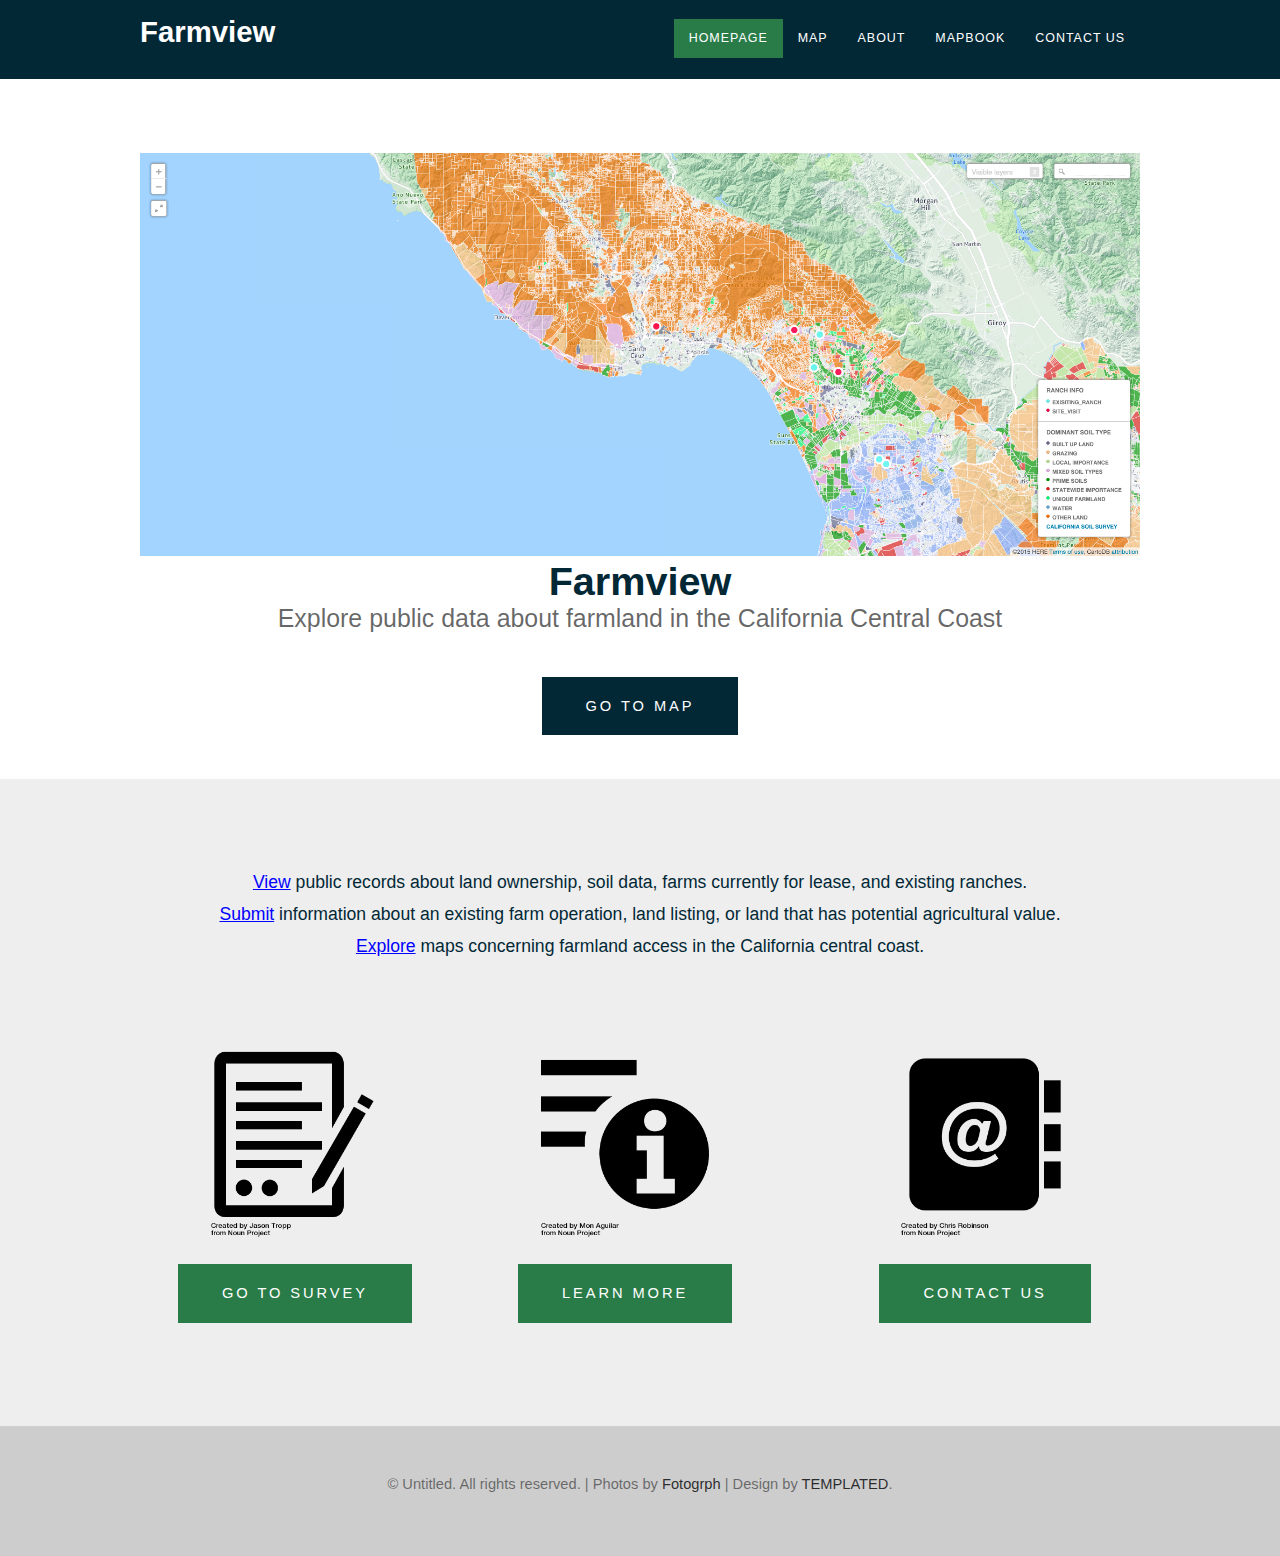
<file: Frontend website/index.html>
<!DOCTYPE html PUBLIC "-//W3C//DTD XHTML 1.0 Strict//EN" "http://www.w3.org/TR/xhtml1/DTD/xhtml1-strict.dtd">
<!--
Design by TEMPLATED
http://templated.co
Released for free under the Creative Commons Attribution License

Name       : PlainDisplay 
Description: A two-column, fixed-width design with dark color scheme.
Version    : 1.0
Released   : 20140309

-->
<html xmlns="http://www.w3.org/1999/xhtml">
<head>
<meta http-equiv="Content-Type" content="text/html; charset=utf-8" />
<title></title>
<meta name="keywords" content="" />
<meta name="description" content="" />
<link href="http://fonts.googleapis.com/css?family=Varela" rel="stylesheet" />
<link href="default.css" rel="stylesheet" type="text/css" media="all" />
<link href="fonts.css" rel="stylesheet" type="text/css" media="all" />

<!--[if IE 6]><link href="default_ie6.css" rel="stylesheet" type="text/css" /><![endif]-->

</head>
<body>
<div id="wrapper">
	<div id="header-wrapper">
	<div id="header" class="container">
		<div id="logo">
			<h1><a href="#">Farmview</a></h1>
		</div>
		<div id="menu">
			<ul>
				<li class="current_page_item"><a href="index.html" accesskey="1" title="">Homepage</a></li>
				<li><a href="map.html" accesskey="2" title="Map">Map</a></li>
				<li><a href="about.html" accesskey="3" title="About Us">About</a></li>
				<li><a href="mapbook.html" accesskey="4" title="Mapbook">Mapbook</a></li>
				<li><a href="contact.html" accesskey="5" title="Contact Us">Contact Us</a></li>
			</ul>
		</div>
	</div>
	</div>
	<div id="banner">
		<div class="container">

			<div class="title">
				<img src="homepage_images/map.png" alt="some_text" style="width:100%;">
				<h2>Farmview</h2>
				<span class="byline">Explore public data about farmland in the California Central Coast</span> 
			</div>
				
			<ul class="actions">
				<li><a href="map.html" class="button">Go to Map</a></li>
			</ul>
		</div>
	</div>

	<div id="extra"> 
	<div class="container">
		<div class="title">
            <span class="byline" style="font-size:1.2em">
            <p>
            <a id="top" href="http://farmview.herokuapp.com/map/">View</a> public records about land ownership, soil data, farms currently for lease, and existing ranches.  

            <br>
            <a id="top" href="https://qlm81.enketo.org/webform" target="_blank">Submit</a> information about an existing farm operation, land listing, or land that has potential agricultural value.
                    
            <br>
            <a id="top" href="mapbook.html">Explore</a> maps concerning farmland access in the California central coast.
            </span> 
            </p>
        </div>
</div>
	<div class="container">

		<div id="three-column">
			<div class="boxA">
				<div class="box">
					<center><img src="homepage_images/survey.png" style="width:70%;" align="middle;"></center>
					<ul class="actions">
						<li><a href="https://qlm81.enketo.org/webform" class="button" target="_blank">Go to Survey</a></li>
					</ul>
				</div>
			</div>
			<div class="boxB">
				<div class="box"> 
				<center><img src="homepage_images/learnmore.png" style="width:70%;"></center>
					<ul class="actions"><li><a href="about.html" class="button">Learn More</a></li></ul>
				</div>
			</div>
			<div class="boxC">
				<div class="box">
					<center><img src="homepage_images/contact.png" style="width:70%;"></center>
				<ul class="actions"><li><a href="contact.html" class="button">Contact Us</a></li></ul>
				</div>
			</div>
		</div>

	</div>
	</div>

<div id="copyright">
	<div class="container">
		<p>&copy; Untitled. All rights reserved. | Photos by <a href="http://fotogrph.com/">Fotogrph</a> | Design by <a href="http://templated.co" rel="nofollow">TEMPLATED</a>.</p>
	</div>
</div>
</body>
</html>
</file>
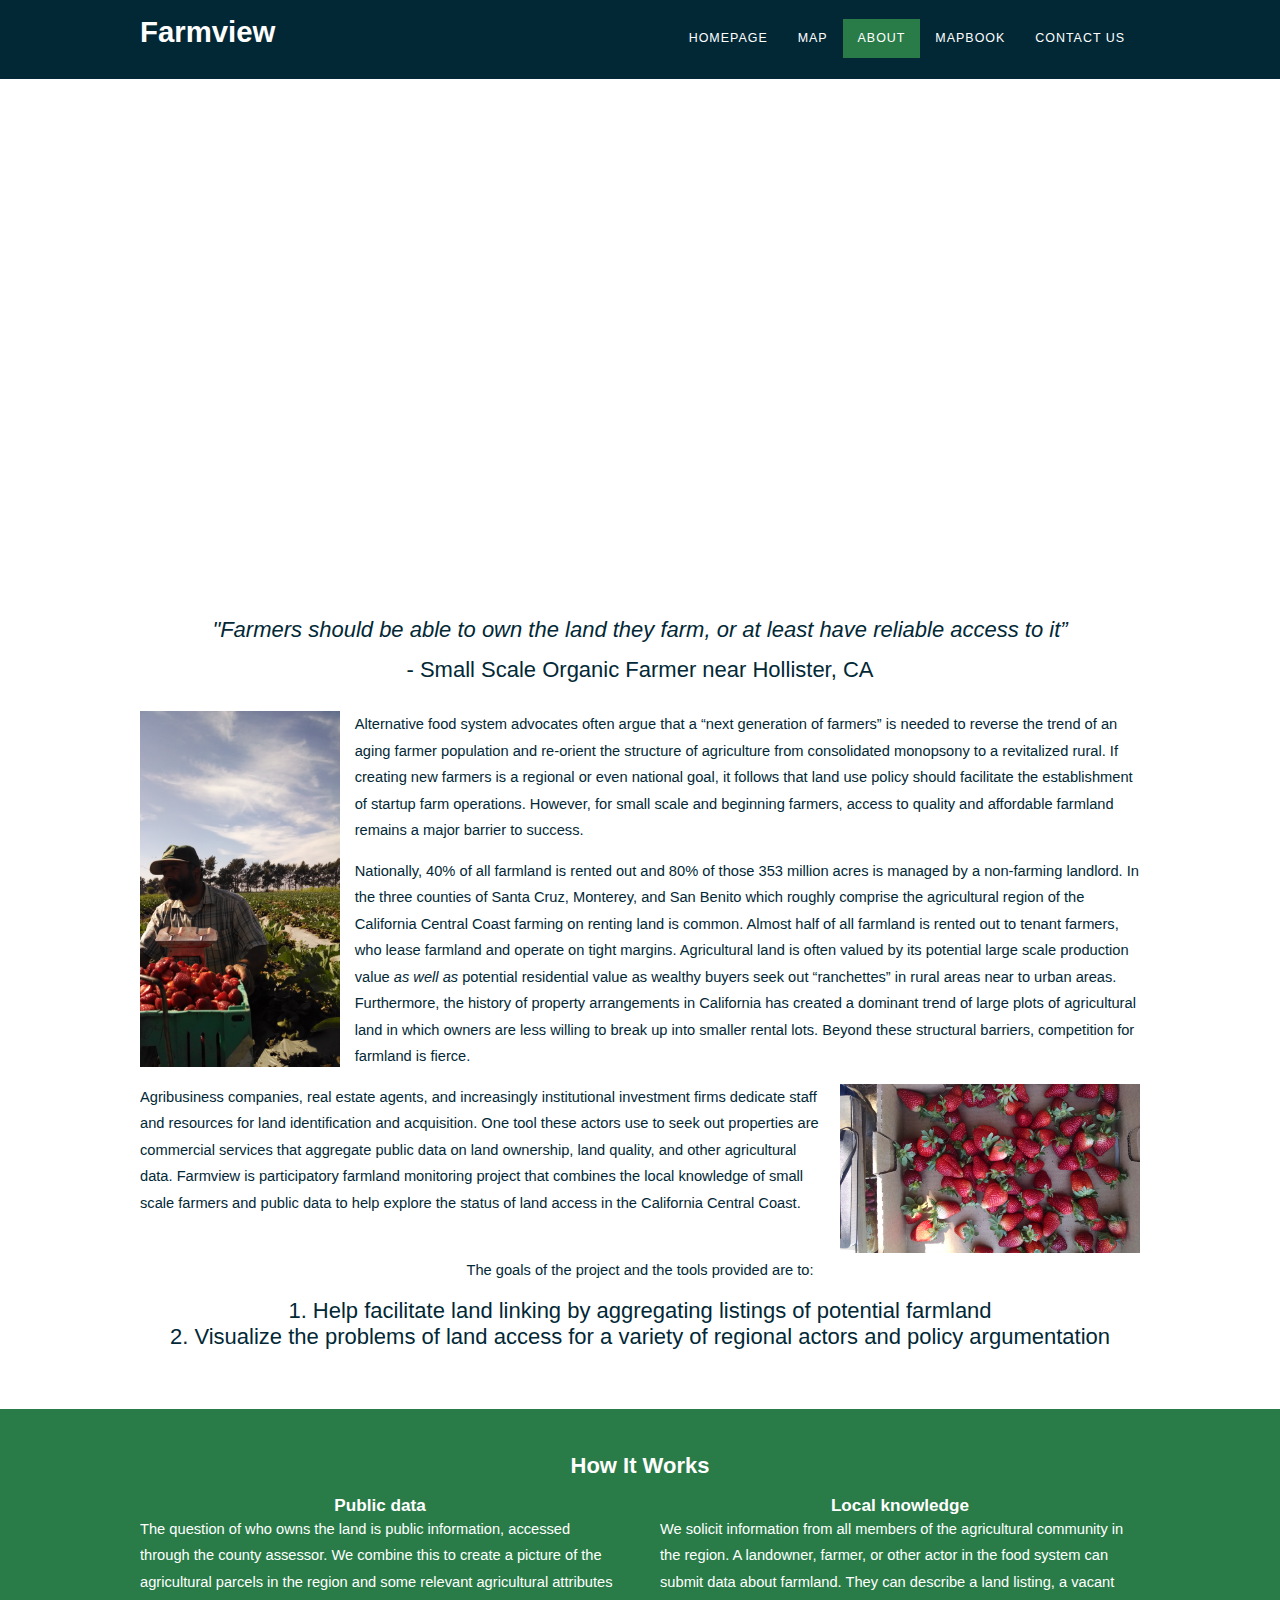
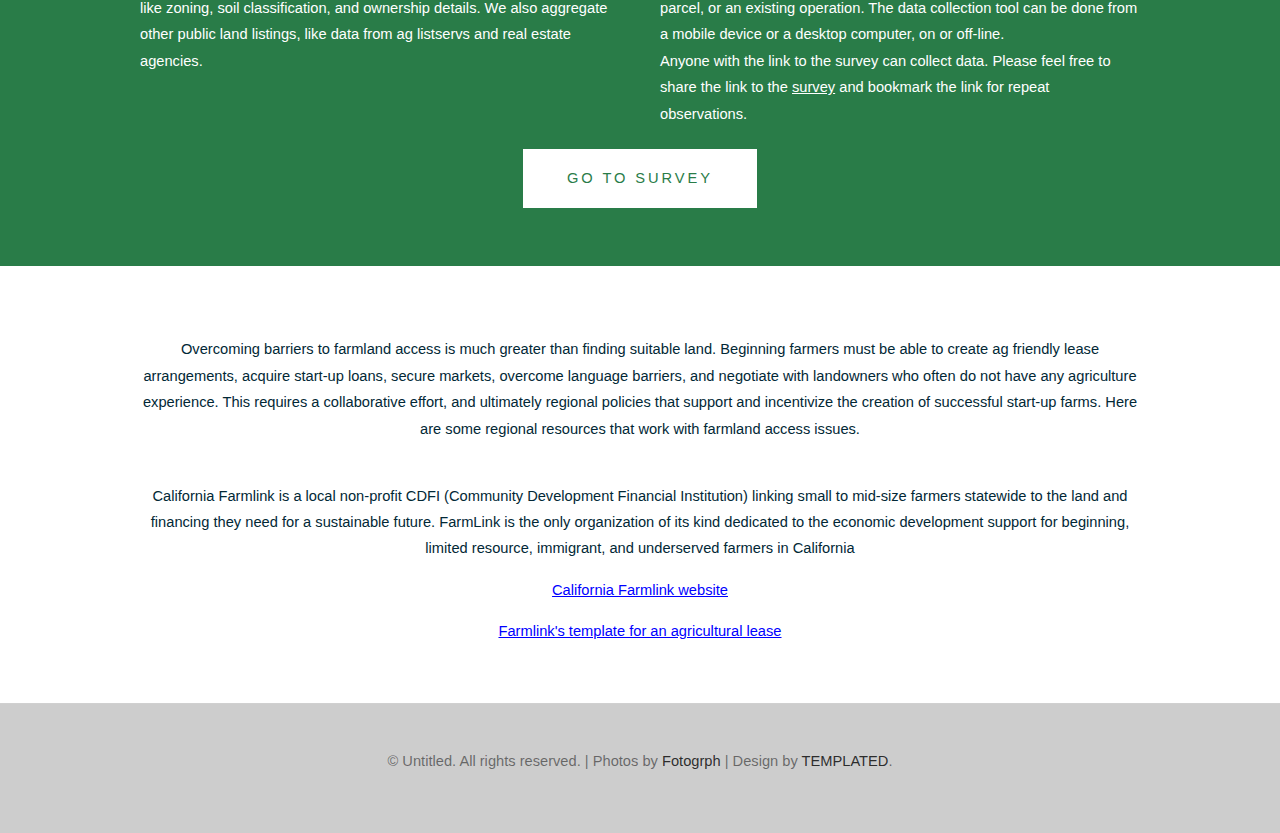
<file: Frontend website/about.html>
<!DOCTYPE html PUBLIC "-//W3C//DTD XHTML 1.0 Strict//EN" "http://www.w3.org/TR/xhtml1/DTD/xhtml1-strict.dtd">
<!--
Design by TEMPLATED
http://templated.co
Released for free under the Creative Commons Attribution License

Name       : PlainDisplay 
Description: A two-column, fixed-width design with dark color scheme.
Version    : 1.0
Released   : 20140309

-->
<html xmlns="http://www.w3.org/1999/xhtml">
<head>
<meta http-equiv="Content-Type" content="text/html; charset=utf-8" />
<title></title>
<meta name="keywords" content="" />
<meta name="description" content="" />
<link href="http://fonts.googleapis.com/css?family=Varela" rel="stylesheet" />
<link href="default.css" rel="stylesheet" type="text/css" media="all" />
<link href="fonts.css" rel="stylesheet" type="text/css" media="all" />

<!--[if IE 6]><link href="default_ie6.css" rel="stylesheet" type="text/css" /><![endif]-->

</head>
<body>
<div id="wrapper">
    <div id="header-wrapper">
    <div id="header" class="container">
        <div id="logo">
            <h1><a href="#">Farmview</a></h1>
        </div>
        <div id="menu">
            <ul>
                <li><a href="index.html" accesskey="1" title="">Homepage</a></li>
                <li><a href="map.html" accesskey="2" title="">Map</a></li>
                <li class="current_page_item"><a href="about.html" accesskey="3" title="">About</a></li>
                <li><a href="mapbook.html" accesskey="4" title="Mapbook">Mapbook</a></li>
                <li><a href="contact.html" accesskey="5" title="Contact Us">Contact Us</a></li>
            </ul>
        </div>
    </div>
    </div>
</div>

<div id="page">
    <div class="container">

         <iframe width="100%" height="450" frameborder="0" class="iframe-right" src="https://berkeley-dlab.cartodb.com/u/calo1/viz/d784298c-7e60-11e5-9a26-0e674067d321/embed_map" allowfullscreen webkitallowfullscreen mozallowfullscreen oallowfullscreen msallowfullscreen ></iframe>
            
        <h1> Access to Farmland</h1>
        <p style = "font-size:1.5em" >
        <em>"Farmers should be able to own the land they farm, or at least have reliable access to it”</em> 
        <br>
        - Small Scale Organic Farmer near Hollister, CA</p>

        <img src="about_images/Cannery_Berries.jpg" width = 20% class="image-left">
        <p style = "text-align: left">Alternative food system advocates often argue that a “next generation of farmers” is needed to reverse the trend of an aging farmer population and re-orient the structure of agriculture from consolidated monopsony to a revitalized rural.  If creating new farmers is a regional or even national goal, it follows that land use policy should facilitate the establishment of startup farm operations.  However, for small scale and beginning farmers, access to quality and affordable farmland remains a major barrier to success.</p>   

                
        <p style = "text-align: left">Nationally, 40% of all farmland is rented out and 80% of those 353 million acres is managed by a non-farming landlord.  In the three counties of Santa Cruz, Monterey, and San Benito which roughly comprise the agricultural region of the California Central Coast farming on renting land is common.  Almost half of all farmland is rented out to tenant farmers, who lease farmland and operate on tight margins.  Agricultural land is often valued by its potential large scale production value <em>as well as</em> potential residential value as wealthy buyers seek out “ranchettes” in rural areas near to urban areas.  Furthermore, the history of property arrangements in California has created a dominant trend of large plots of agricultural land in which owners are less willing to break up into smaller rental lots.  Beyond these structural barriers, competition for farmland is fierce.</p>   

        <img src="about_images/berries.jpg" width = 30% class="image-right">
        <p style = "text-align: left">Agribusiness companies, real estate agents, and increasingly institutional investment firms dedicate staff and resources for land identification and acquisition.  One tool these actors use to seek out properties are commercial services that aggregate public data on land ownership, land quality, and other agricultural data.  Farmview is participatory farmland monitoring project that combines the local knowledge of small scale farmers and public data to help explore the status of land access in the California Central Coast.  
        <br>
        <br>
        </p>

        <p text-align="center">The goals of the project and the tools provided are to:</p>
        <ol>   
            <li style = "font-size:1.5em"> 1. Help facilitate land linking by aggregating listings of potential farmland</li>
            <li style = "font-size:1.5em"> 2. Visualize the problems of land access for a variety of regional actors and policy argumentation</li>
        </ol>

    </div>
</div>

<div id="featured">
    <div class="container">

    <h2>How It Works</h2>
        <br>
       <div id="two-column">
        <div class="tbox1">
            <div class="box" style="padding: 0em 0em 0em 0em"> 
               <h3>Public data</h3>
                <!-- <img src="publicdataimage"/> -->
                <p>The question of who owns the land is public information, accessed through the county assessor.  We combine this to create a picture of the agricultural parcels in the region and some relevant agricultural attributes like zoning, soil classification, and ownership details.  We also aggregate other public land listings, like data from ag listservs and real estate agencies.</p>
            </div>
        </div>
        <div class="tbox2">
            <div class="box" style="padding: 0em 0em 0em 0em"> 
            <h3>Local knowledge</h3>
            <!-- <img class= "image-left" height="60%" width="400" src="Cannery_Berries.jpg"/> -->
            <p>We solicit information from all members of the agricultural community in the region.  A landowner, farmer, or other actor in the food system can submit data about farmland.  They can describe a land listing, a vacant parcel, or an existing operation.  The data collection tool can be done from a mobile device or a desktop computer, on or off-line.
            <br>
            Anyone with the link to the survey can collect data.  Please feel free to share the link to the <a href="https://qlm81.enketo.org/webform" target="_blank">survey</a> and bookmark the link for repeat observations.
            </div>
        </div>
    </div>
    </div>

    <div class="container">
        <ul class="actions">
            <li><a href="https://qlm81.enketo.org/webform" class="button" target="_blank">Go to Survey</a></li>
        </ul>
    </div>
</div>

<div id="page">
    <div class="container">

<h2>Resources on land access</h2>

        <p style>Overcoming barriers to farmland access is much greater than finding suitable land. Beginning farmers must be able to create ag friendly lease arrangements, acquire start-up loans, secure markets, overcome language barriers, and negotiate with landowners who often do not have any agriculture experience.  This requires a collaborative effort, and ultimately regional policies that support and incentivize the creation of successful start-up farms. Here are some regional resources that work with farmland access issues.</p>

        <h2>Farmlink</h2>

        <p>California Farmlink is a local non-profit CDFI (Community Development Financial Institution) linking small to mid-size farmers statewide to the land and financing they need for a sustainable future. FarmLink is the only organization of its kind dedicated to the economic development support for beginning, limited resource, immigrant, and underserved farmers in California</p>

        <p><a href="https://www.farmlink.com" target="_blank">California Farmlink website</a></p>

        <p><a href="https://berkeley.box.com/agleasetemplate" target="_blank">Farmlink's template for an agricultural lease</a></p>

</div>
</div>


            <!-- <img src="truck.jpg" width = 30% class="image-left"> -->
           

            <!--  <p style = "text-align: left"> 
                <a href="#" ><img src="map.png" width = 30% class="image-left"></a>
                Vivamus fermentum nibh in augue. Praesent a lacus at urna congue rutrum. Nulla enim eros nibh. Duis enim nulla, luctus eu, dapibus lacinia, venenatis id, quam. Vestibulum imperdiet, magna nec eleifend rutrum, nunc lectus vestibulum velit, euismod lacinia quam nisl id lorem. Quisque erat. Vestibulum pellentesque, justo mollis pretium suscipit, justo nulla blandit libero, in blandit augue justo quis nisl. Fusce mattis viverra elit. Fusce quis tortor. 
            </p>
            <br> 
            <p style = "text-align: right"> 
                <img src="map.png" width = 60% class="image-right">
                Vivamus fermentum nibh in augue. Praesent a lacus at urna congue rutrum. Nulla enim eros nibh. Duis enim nulla, luctus eu, dapibus lacinia, venenatis id, quam. Vestibulum imperdiet, magna nec eleifend rutrum, nunc lectus vestibulum velit, euismod lacinia quam nisl id lorem. Quisque erat. Vestibulum pellentesque, justo mollis pretium suscipit, justo nulla blandit libero, in blandit augue justo quis nisl. Fusce mattis viverra elit. Fusce quis tortor. 
            </p>
             -->



        <!-- </div> -->
       


    <!-- </div> -->


    <!-- </div>  -->
<!-- </div> -->
<div id="copyright">
    <div class="container">
        <p>&copy; Untitled. All rights reserved. | Photos by <a href="http://fotogrph.com/">Fotogrph</a> | Design by <a href="http://templated.co" rel="nofollow">TEMPLATED</a>.</p>
    </div>
</div>
</body>
</html>
</file>
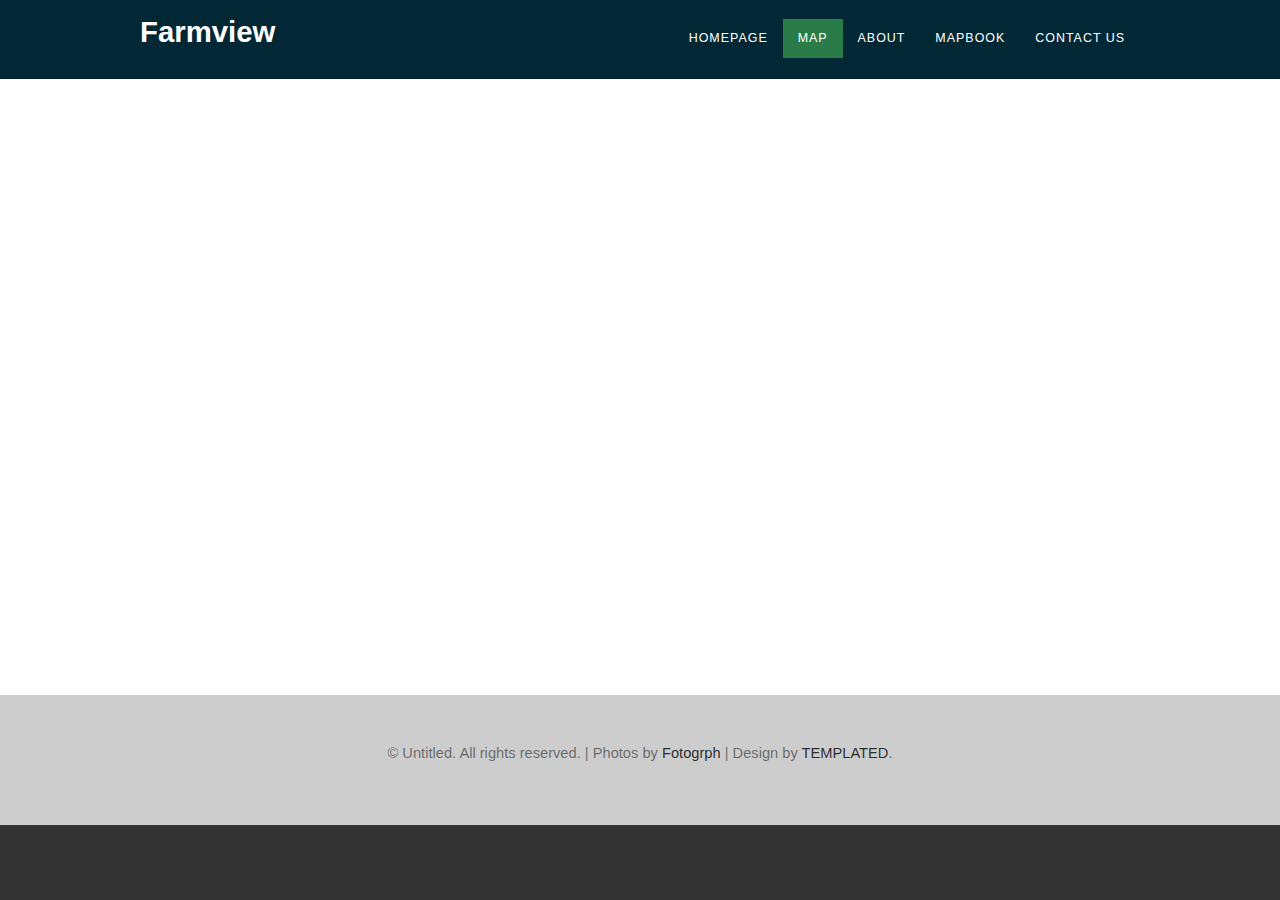
<file: Frontend website/map.html>
<!DOCTYPE html PUBLIC "-//W3C//DTD XHTML 1.0 Strict//EN" "http://www.w3.org/TR/xhtml1/DTD/xhtml1-strict.dtd">
<!--
Design by TEMPLATED
http://templated.co
Released for free under the Creative Commons Attribution License

Name       : PlainDisplay 
Description: A two-column, fixed-width design with dark color scheme.
Version    : 1.0
Released   : 20140309

-->
<html xmlns="http://www.w3.org/1999/xhtml">
<head>
<meta http-equiv="Content-Type" content="text/html; charset=utf-8" />
<title></title>
<meta name="keywords" content="" />
<meta name="description" content="" />
<link href="http://fonts.googleapis.com/css?family=Varela" rel="stylesheet" />
<link href="default.css" rel="stylesheet" type="text/css" media="all" />
<link href="fonts.css" rel="stylesheet" type="text/css" media="all" />

<!--[if IE 6]><link href="default_ie6.css" rel="stylesheet" type="text/css" /><![endif]-->

</head>
<body>
<div id="wrapper">
	<div id="header-wrapper">
	<div id="header" class="container">
		<div id="logo">
			<h1><a href="#">Farmview</a></h1>
		</div>
		<div id="menu">
			<ul>
				<li><a href="index.html" accesskey="1" title="">Homepage</a></li>
				<li class="current_page_item"><a href="map.html" accesskey="2" title="">Map</a></li>
				<li><a href="about.html" accesskey="3" title="">About</a></li>
				<li><a href="mapbook.html" accesskey="4" title="Mapbook">Mapbook</a></li>
				<li><a href="contact.html" accesskey="5" title="Contact Us">Contact Us</a></li>
			</ul>
		</div>
	</div>
	</div>
	<div id="banner">
		<div class="container">

		<h1>Explore the Farmlands</h1>	
		<iframe width="100%" height="520" frameborder="0" src="https://karingoh.cartodb.com/viz/75383400-6d29-11e5-bdc3-0e3a376473ab/embed_map" allowfullscreen webkitallowfullscreen mozallowfullscreen oallowfullscreen msallowfullscreen>			
		</iframe>
		</div>

	</div>

<div id="copyright"><div class="container">
	<p>&copy; Untitled. All rights reserved. | Photos by <a href="http://fotogrph.com/">Fotogrph</a> | Design by <a href="http://templated.co" rel="nofollow">TEMPLATED</a>.</p>
</div>
</div>
</body>
</html>
</file>
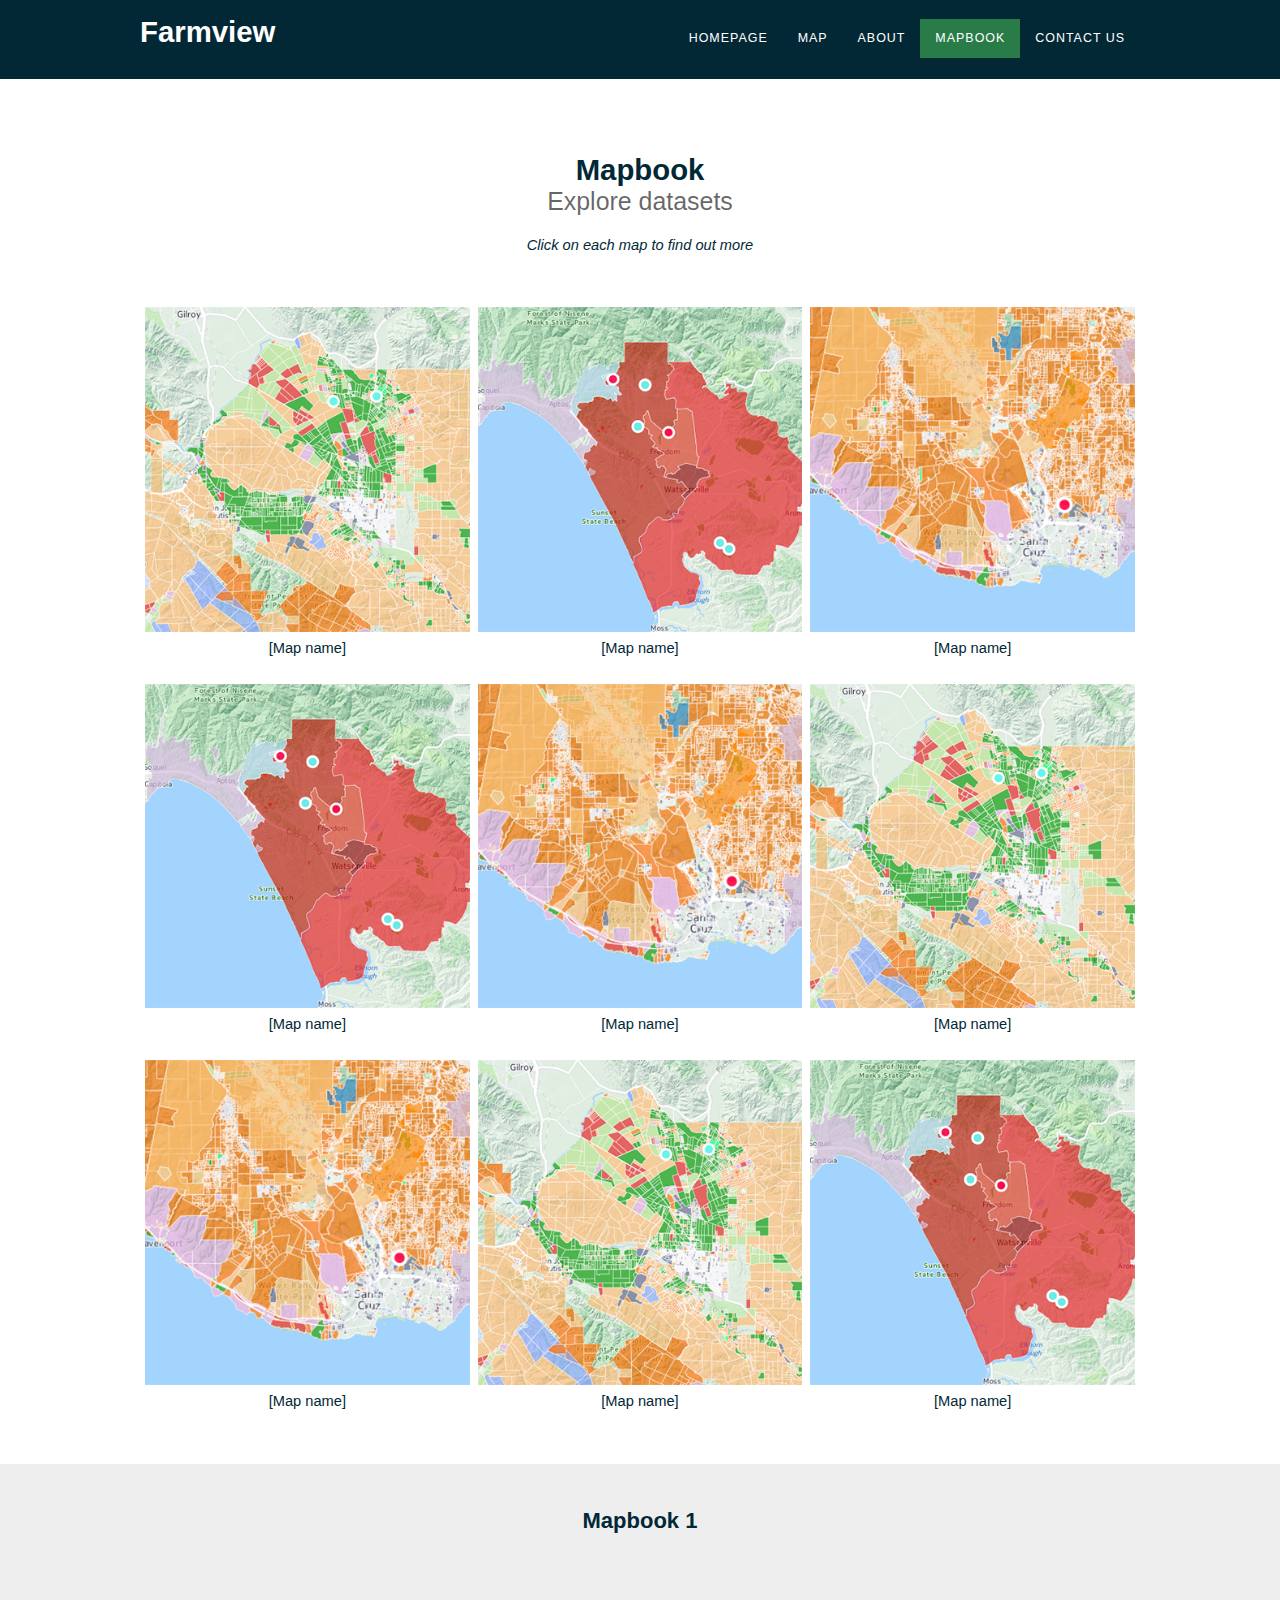
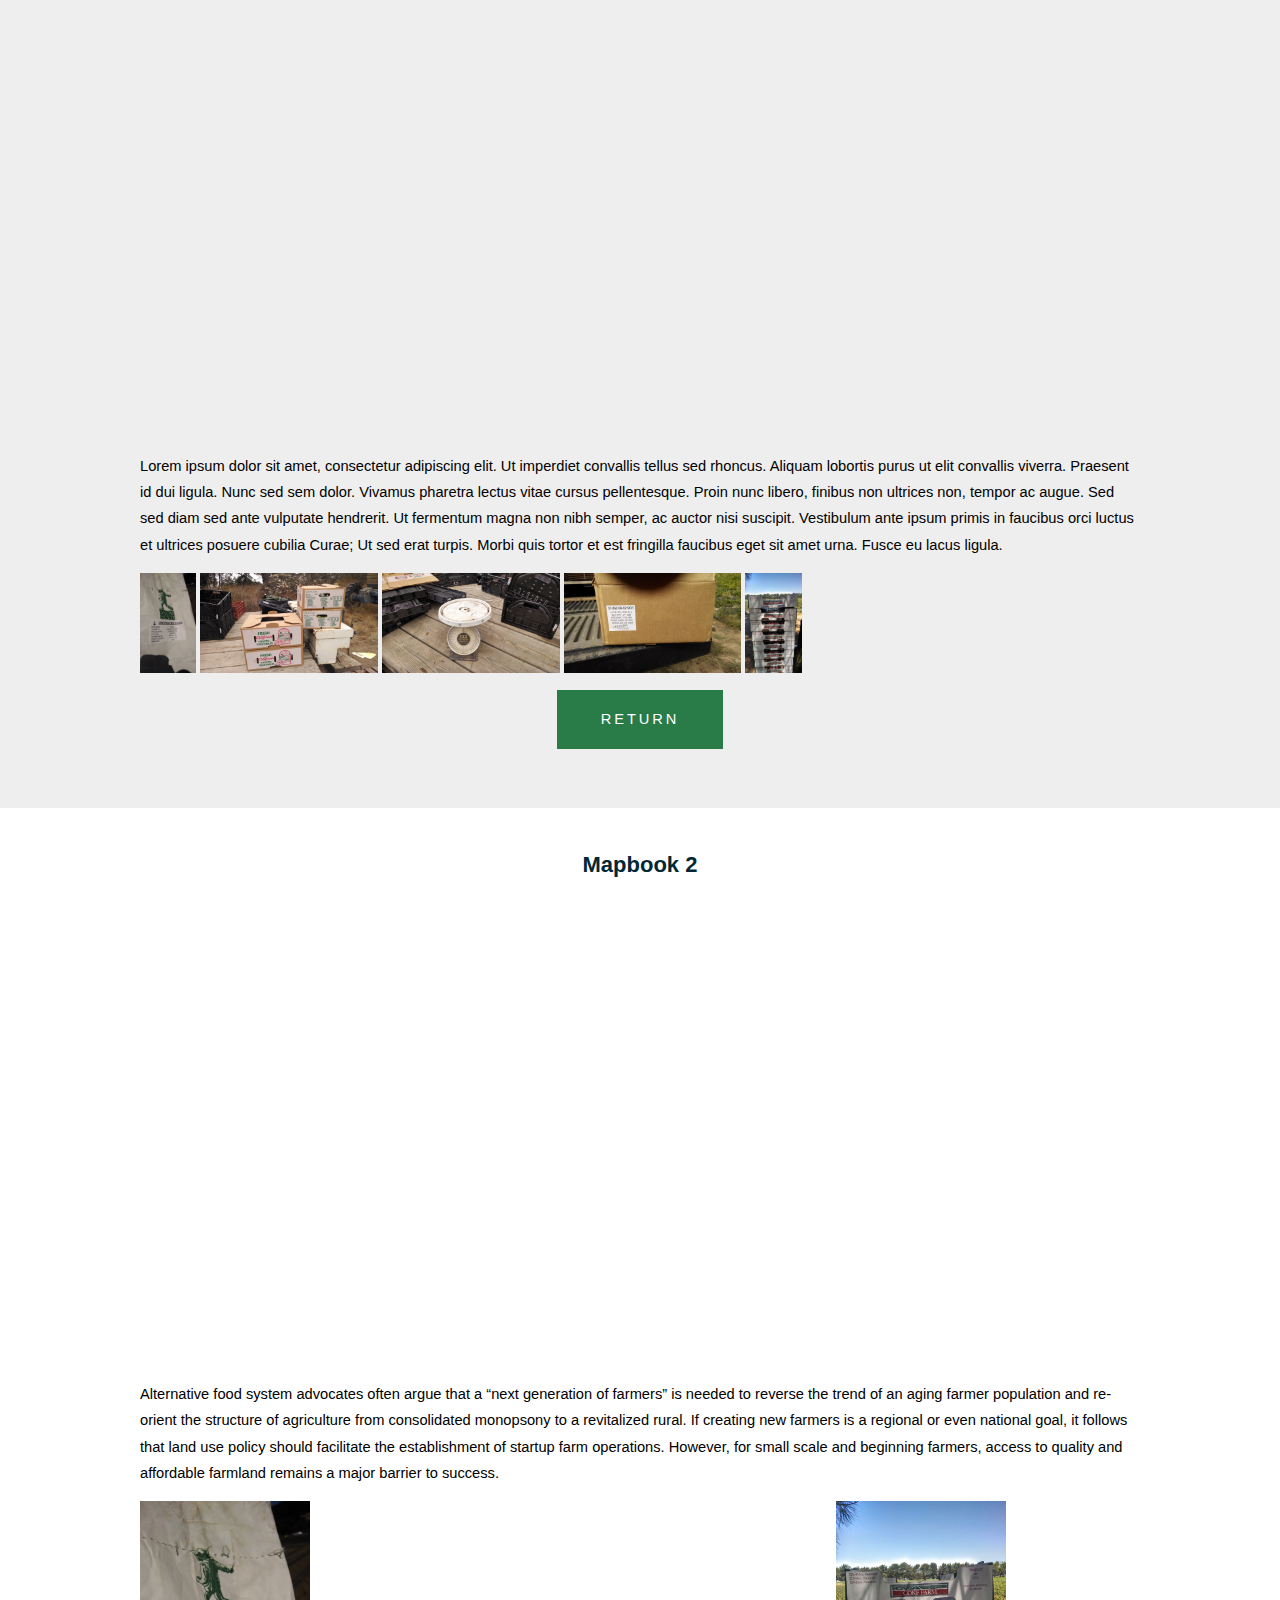
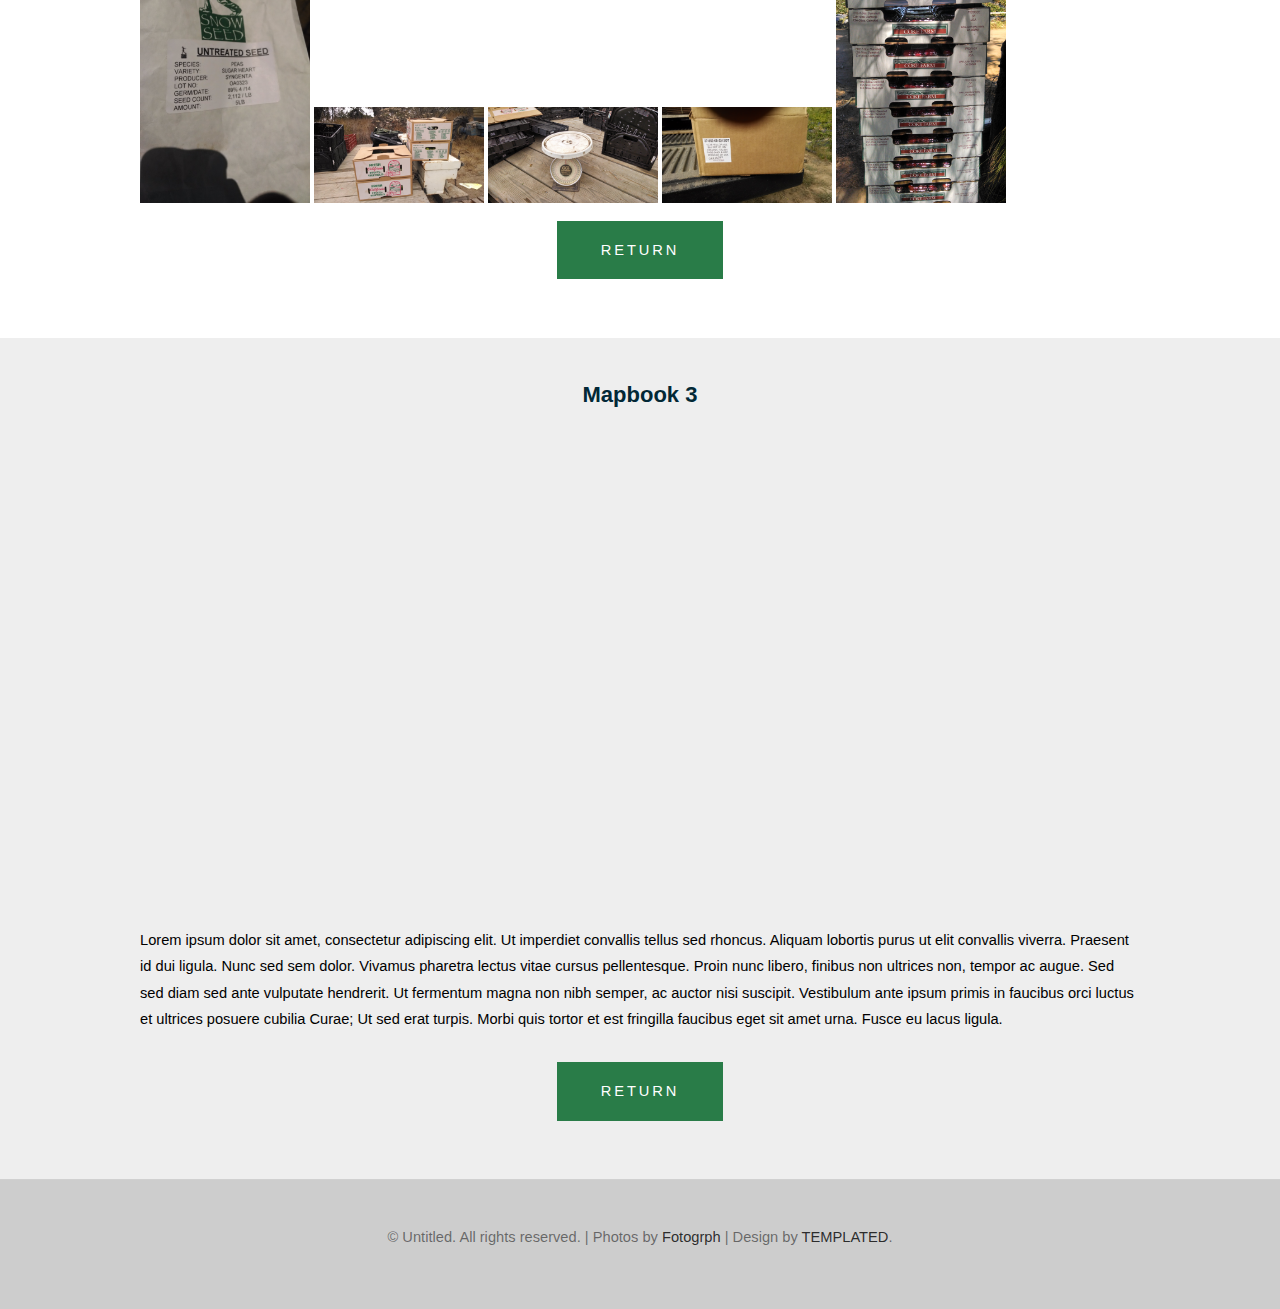
<file: Frontend website/mapbook.html>
<!DOCTYPE html PUBLIC "-//W3C//DTD XHTML 1.0 Strict//EN" "http://www.w3.org/TR/xhtml1/DTD/xhtml1-strict.dtd">
<!--
Design by TEMPLATED
http://templated.co
Released for free under the Creative Commons Attribution License

Name       : PlainDisplay 
Description: A two-column, fixed-width design with dark color scheme.
Version    : 1.0
Released   : 20140309

-->
<html xmlns="http://www.w3.org/1999/xhtml">
<head>
<meta http-equiv="Content-Type" content="text/html; charset=utf-8" />
<title></title>
<meta name="keywords" content="" />
<meta name="description" content="" />
<link href="http://fonts.googleapis.com/css?family=Varela" rel="stylesheet" />
<link href="default.css" rel="stylesheet" type="text/css" media="all" />
<link href="fonts.css" rel="stylesheet" type="text/css" media="all" />
<link href="lightbox2-master/src/css/lightbox.css" rel="stylesheet">

<!--[if IE 6]><link href="default_ie6.css" rel="stylesheet" type="text/css" /><![endif]-->

</head>
<body>
<div id="wrapper">
    <div id="header-wrapper">
    <div id="header" class="container">
        <div id="logo">
            <h1><a href="#">Farmview</a></h1>
        </div>
        <div id="menu">
            <ul>
                <li><a href="index.html" accesskey="1" title="">Homepage</a></li>
                <li><a href="map.html" accesskey="2" title="">Map</a></li>
                <li><a href="about.html" accesskey="3" title="">About</a></li>
                <li class="current_page_item"><a href="mapbook.html" accesskey="4" title="">Mapbook</a></li>
                <li><a href="contact.html" accesskey="5" title="Contact Us">Contact Us</a></li>
            </ul>
        </div>
    </div>
    </div>

<div id="banner">
    <div class="container">
        <div class="title">
            <h1>Mapbook</h1>  
            <span class="byline">Explore datasets</span> 
            <br>
            <br>
            <p><em>Click on each map to find out more</em></p>
        </div>

    </div>

    <!-- Make sure to change anchor names as appropriate -->
    <div class="container">
        <table width="100%" border="0" cellpadding="3px">
          <tbody>
            <tr>
                <td>
                    <a href="#map1"><img src="mapbook pictures/mapbook1.png" width="100%"></a>
                    <p>[Map name]</p>
                </td>
                <td>    
                    <a href="#map2"><img src="mapbook pictures/mapbook2.png" width="100%"></a>
                    <p>[Map name]</p>
                </td>
                <td>
                    <a href="#map3"><img src="mapbook pictures/mapbook3.png" width="100%"></a>
                    <p>[Map name]</p>
                </td>
            </tr>
            <tr>
                <td>
                    <a href="#mapanchor"><img src="mapbook pictures/mapbook2.png" width="100%"></a>
                    <p>[Map name]</p>
                </td>
                <td>    
                    <a href="#mapanchor"><img src="mapbook pictures/mapbook3.png" width="100%"></a>
                    <p>[Map name]</p>
                </td>
                <td>
                    <a href="#mapanchor"><img src="mapbook pictures/mapbook1.png" width="100%"></a>
                    <p>[Map name]</p>
                </td>
            </tr>
            <tr>
                <td>
                    <a href="#mapanchor"><img src="mapbook pictures/mapbook3.png" width="100%"></a>
                    <p>[Map name]</p>
                </td>
                <td>    
                    <a href="#mapanchor"><img src="mapbook pictures/mapbook1.png" width="100%"></a>
                    <p>[Map name]</p>
                </td>
                <td>
                    <a href="#mapanchor"><img src="mapbook pictures/mapbook2.png" width="100%"></a>
                    <p>[Map name]</p>
                </td>
            </tr>
          </tbody>
        </table>
    </div>

</div>
    <!-- </div>  -->
<!-- </div> -->

<a name="map1"> 
<div id="extra"> 
    <div class="container"> 
        <h2 style="text-align: center">Mapbook 1</h2>
        <br>
        <iframe width="100%" height="500px" frameborder="0" src="https://karingoh.cartodb.com/viz/75383400-6d29-11e5-bdc3-0e3a376473ab/embed_map" allowfullscreen webkitallowfullscreen mozallowfullscreen oallowfullscreen msallowfullscreen></iframe>
        <p class="p">Lorem ipsum dolor sit amet, consectetur adipiscing elit. Ut imperdiet convallis tellus sed rhoncus. Aliquam lobortis purus ut elit convallis viverra. Praesent id dui ligula. Nunc sed sem dolor. Vivamus pharetra lectus vitae cursus pellentesque. Proin nunc libero, finibus non ultrices non, tempor ac augue. Sed sed diam sed ante vulputate hendrerit. Ut fermentum magna non nibh semper, ac auctor nisi suscipit. Vestibulum ante ipsum primis in faucibus orci luctus et ultrices posuere cubilia Curae; Ut sed erat turpis. Morbi quis tortor et est fringilla faucibus eget sit amet urna. Fusce eu lacus ligula.</p>  
    </div>
    <div class = "container">
       <a href="mapbook pictures/mapbook1/mapbook1-1.jpg" data-lightbox="mapbook1" data-title="My caption"><img src="mapbook pictures/mapbook1/mapbook1-1.jpg" class="image-thumb"></a>
        <a href="mapbook pictures/mapbook1/mapbook1-2.jpg" data-lightbox="mapbook1" data-title="My caption"><img src="mapbook pictures/mapbook1/mapbook1-2.jpg" class="image-thumb"></a>
        <a href="mapbook pictures/mapbook1/mapbook1-3.jpg" data-lightbox="mapbook1" data-title="My caption"><img src="mapbook pictures/mapbook1/mapbook1-3.jpg" class="image-thumb"></a>
        <a href="mapbook pictures/mapbook1/mapbook1-4.jpg" data-lightbox="mapbook1" data-title="My caption"><img src="mapbook pictures/mapbook1/mapbook1-4.jpg" class="image-thumb"></a>
        <a href="mapbook pictures/mapbook1/mapbook1-5.jpg" data-lightbox="mapbook1" data-title="My caption"><img src="mapbook pictures/mapbook1/mapbook1-5.jpg" class="image-thumb"></a>
        <ul class="actions">
            <li><a href="#" class="button">Return</a></li>
        </ul>
    </div> 
</div>


<a name="map2"> 
<div id="extra2"> 
    <div class="container">
        <h2 style="text-align: center">Mapbook 2</h2>
        <iframe width="100%" height="500px" frameborder="0" src="https://karingoh.cartodb.com/viz/75383400-6d29-11e5-bdc3-0e3a376473ab/embed_map" allowfullscreen webkitallowfullscreen mozallowfullscreen oallowfullscreen msallowfullscreen></iframe>
        <p class="p">Alternative food system advocates often argue that a “next generation of farmers” is needed to reverse the trend of an aging farmer population and re-orient the structure of agriculture from consolidated monopsony to a revitalized rural.  If creating new farmers is a regional or even national goal, it follows that land use policy should facilitate the establishment of startup farm operations.  However, for small scale and beginning farmers, access to quality and affordable farmland remains a major barrier to success.</p>       
    </div>
    <div class = "container">
        <img src="mapbook pictures/mapbook1/mapbook1-1.jpg" width="17%" >
        <img src="mapbook pictures/mapbook1/mapbook1-2.jpg" width="17%" >
        <img src="mapbook pictures/mapbook1/mapbook1-3.jpg" width="17%" >
        <img src="mapbook pictures/mapbook1/mapbook1-4.jpg" width="17%" >
        <img src="mapbook pictures/mapbook1/mapbook1-5.jpg" width="17%" >
        <ul class="actions">
            <li><a href="#" class="button">Return</a></li>
        </ul>
    </div> 
</div>



<a name="map3"> 
<div id="extra"> 
    <div class="container"> 
        <h2 style="text-align: center">Mapbook 3</h2>
        <br>
        <iframe width="100%" height="500px" frameborder="0" src="https://karingoh.cartodb.com/viz/75383400-6d29-11e5-bdc3-0e3a376473ab/embed_map" allowfullscreen webkitallowfullscreen mozallowfullscreen oallowfullscreen msallowfullscreen></iframe>
        <p class="p">Lorem ipsum dolor sit amet, consectetur adipiscing elit. Ut imperdiet convallis tellus sed rhoncus. Aliquam lobortis purus ut elit convallis viverra. Praesent id dui ligula. Nunc sed sem dolor. Vivamus pharetra lectus vitae cursus pellentesque. Proin nunc libero, finibus non ultrices non, tempor ac augue. Sed sed diam sed ante vulputate hendrerit. Ut fermentum magna non nibh semper, ac auctor nisi suscipit. Vestibulum ante ipsum primis in faucibus orci luctus et ultrices posuere cubilia Curae; Ut sed erat turpis. Morbi quis tortor et est fringilla faucibus eget sit amet urna. Fusce eu lacus ligula.</p>  
    </div>
    <div class = "container">
        <ul class="actions">
            <li><a href="#" class="button">Return</a></li>
        </ul>
    </div> 
</div>

<!-- INSERT NEW MAPBOOK ELEMENTS HERE -->




<div id="copyright">
    <div class="container">
        <p>&copy; Untitled. All rights reserved. | Photos by <a href="http://fotogrph.com/">Fotogrph</a> | Design by <a href="http://templated.co" rel="nofollow">TEMPLATED</a>.</p>
    </div>
</div>
<script src="lightbox2-master/dist/js/lightbox-plus-jquery.js"></script>
</body>
</html>
</file>
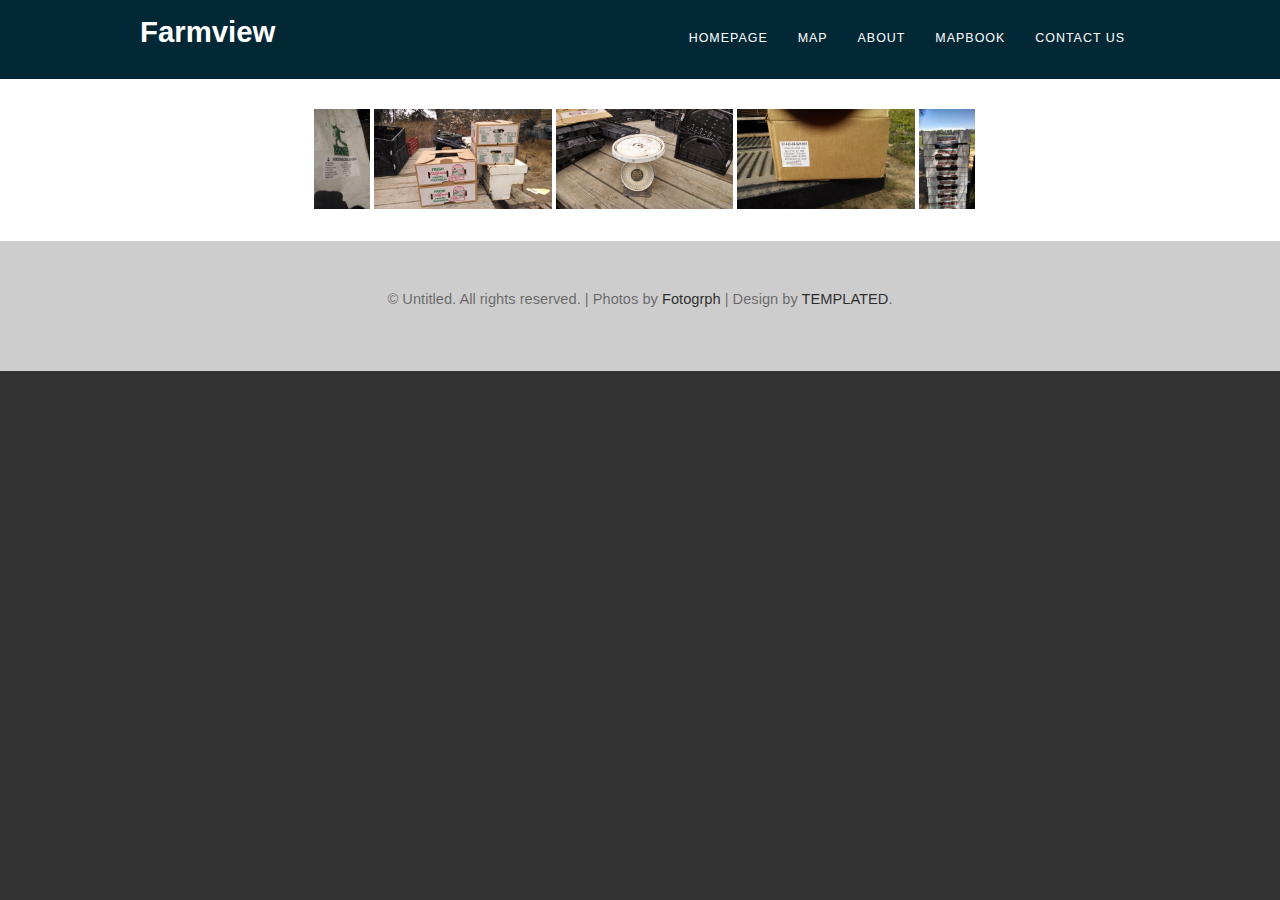
<file: Frontend website/test.html>
<!DOCTYPE html PUBLIC "-//W3C//DTD XHTML 1.0 Strict//EN" "http://www.w3.org/TR/xhtml1/DTD/xhtml1-strict.dtd">
<!--
Design by TEMPLATED
http://templated.co
Released for free under the Creative Commons Attribution License

Name       : PlainDisplay 
Description: A two-column, fixed-width design with dark color scheme.
Version    : 1.0
Released   : 20140309

-->
<html xmlns="http://www.w3.org/1999/xhtml">
<head>
<meta http-equiv="Content-Type" content="text/html; charset=utf-8" />
<title></title>
<meta name="keywords" content="" />
<meta name="description" content="" />
<link href="http://fonts.googleapis.com/css?family=Varela" rel="stylesheet" />
<link href="default.css" rel="stylesheet" type="text/css" media="all" />
<link href="fonts.css" rel="stylesheet" type="text/css" media="all" />
<link href="lightbox2-master/src/css/lightbox.css" rel="stylesheet">

<!--[if IE 6]><link href="default_ie6.css" rel="stylesheet" type="text/css" /><![endif]-->

</head>
<body>
<div id="wrapper">
    <div id="header-wrapper">
    <div id="header" class="container">
        <div id="logo">
            <h1><a href="#">Farmview</a></h1>
        </div>
        <div id="menu">
            <ul>
                <li><a href="index.html" accesskey="1" title="">Homepage</a></li>
                <li><a href="map.html" accesskey="2" title="">Map</a></li>
                <li><a href="about.html" accesskey="3" title="">About</a></li>
                <li><a href="mapbook.html" accesskey="4" title="Mapbook">Mapbook</a></li>
                <li><a href="contact.html" accesskey="5" title="Contact Us">Contact Us</a></li>
            </ul>
        </div>
    </div>
    </div>
    <div id="banner">
        <div class="container">


`
        <a href="mapbook pictures/mapbook1/mapbook1-1.jpg" data-lightbox="mapbook1" data-title="My caption"><img src="mapbook pictures/mapbook1/mapbook1-1.jpg" class="image-thumb"></a>
        <a href="mapbook pictures/mapbook1/mapbook1-2.jpg" data-lightbox="mapbook1" data-title="My caption"><img src="mapbook pictures/mapbook1/mapbook1-2.jpg" class="image-thumb"></a>
        <a href="mapbook pictures/mapbook1/mapbook1-3.jpg" data-lightbox="mapbook1" data-title="My caption"><img src="mapbook pictures/mapbook1/mapbook1-3.jpg" class="image-thumb"></a>
        <a href="mapbook pictures/mapbook1/mapbook1-4.jpg" data-lightbox="mapbook1" data-title="My caption"><img src="mapbook pictures/mapbook1/mapbook1-4.jpg" class="image-thumb"></a>
        <a href="mapbook pictures/mapbook1/mapbook1-5.jpg" data-lightbox="mapbook1" data-title="My caption"><img src="mapbook pictures/mapbook1/mapbook1-5.jpg" class="image-thumb"></a>

        <a href="https://karingoh.cartodb.com/viz/75383400-6d29-11e5-bdc3-0e3a376473ab/embed_map" data-lightbox="mapbook1"></a>

        <!--  <iframe width="100%" height="500px" frameborder="0" src="https://karingoh.cartodb.com/viz/75383400-6d29-11e5-bdc3-0e3a376473ab/embed_map" allowfullscreen webkitallowfullscreen mozallowfullscreen oallowfullscreen msallowfullscreen></iframe>
 -->





        </div>

    </div>

<div id="copyright"><div class="container">
    <p>&copy; Untitled. All rights reserved. | Photos by <a href="http://fotogrph.com/">Fotogrph</a> | Design by <a href="http://templated.co" rel="nofollow">TEMPLATED</a>.</p>
</div>
</div>

<script src="lightbox2-master/dist/js/lightbox-plus-jquery.js"></script>
<!-- <script src="lightbox2-master/src/js/lightbox-plus-jquery.js"></script> -->
</body>
</html>
</file>
<file: Frontend website/default.css>
html, body
	{
		height: 100%;
	}
	
	body
	{
		margin: 0px;
		padding: 0px;
		background: #333333;
		font-family: 'Open Sans', sans-serif;
		font-size: 11pt;
		font-weight: 300;
		color: #656565;
	}
	
	
	h1, h2, h3
	{
		margin: 0;
		padding: 0;
		font-weight: 700;
		color: #022836;
		text-align: center;
	}
	
	p, ol, ul
	{
		margin-top: 0;
		color: #022836;
	}
	
	ol, ul
	{
		padding: 0;
		list-style: none;
	}
	
	ul.actions
	{
		text-align: center;
	}
		
		ul.actions li
		{
		}
	
	p
	{
		line-height: 180%;
	}
	
	strong
	{
	}
	
	a
	{
		color: #0000FF;
	}
	
	a:hover
	{
		text-decoration: none;
	}
	
	.container
	{
		overflow: hidden;
		margin: 0em auto;
		width: 1000px;
	}

	
/*********************************************************************************/
/* Image Style                                                                   */
/*********************************************************************************/

	.image
	{
		display: inline-block;
	}
	
	.image img
	{
		display: block;
		width: 100%;
	}
	
	.image-full
	{
		display: block;
		width: 100%;
		margin: 0 0 1em 0;
	}
	
	.image-left
	{
		float: left;
		margin: 0 1em 0em 0;
	}

	.image-right
	{
		float: right;
		margin: 0 0 0 1em;
	}
	
	.image-centered
	{
		display: block;
		margin: 0 0 1em 0;
	}
	
	.image-centered img
	{
		margin: 0 auto;
		width: auto;
	}

	.image-thumb {
	    /*max-width: 200px;*/
	    max-height: 100px;
	  /*  min-width: 200px;
	    min-height: 150px;*/
	}

/*********************************************************************************/
/* List Styles                                                                   */
/*********************************************************************************/

	ul.staff
	{
		margin-bottom: 3em;
	}

	ul.staff li
	{
		display: inline-block;
	}
	
	ul.staff li img
	{
		width: 80%;
		border-radius: 50%;
	}


/*********************************************************************************/
/* Social Icon Styles                                                            */
/*********************************************************************************/

	ul.contact
	{
		margin: 0;
		padding: 2em 0em 0em 0em;
		list-style: none;
	}
	
	ul.contact li
	{
		display: inline-block;
		padding: 0em 0.30em;
		font-size: 1em;
	}
	
	ul.contact li span
	{
		display: none;
		margin: 0;
		padding: 0;
	}
	
	ul.contact li a
	{
		color: #000;
		/*color: #FFF;*/
	}
	
	ul.contact li a:before
	{
		display: inline-block;
		background: #3f3f3f;
		width: 40px;
		height: 40px;
		line-height: 40px;
		border-radius: 20px;
		text-align: center;
		color: #FFFFFF;
	}
	
	ul.contact li a.icon-twitter:before { background: #2DAAE4; }
	ul.contact li a.icon-facebook:before { background: #39599F; }
	ul.contact li a.icon-dribbble:before { background: #C4376B;	}
	ul.contact li a.icon-tumblr:before { background: #31516A; }
	ul.contact li a.icon-rss:before { background: #F2600B; }

/*********************************************************************************/
/* Button Style                                                                  */
/*********************************************************************************/

	.button
	{
		display: inline-block;
		padding: 0em 3em;
		background: #297C48;
		letter-spacing: 0.20em;
		line-height: 4em;
		text-decoration: none;
		text-transform: uppercase;
		font-weight: 400;
		font-size: 1em;
		color: #FFF;
	}
	
	.button:before
	{
		display: inline-block;
		background: #FFC31F;
		margin-right: 1em;
		width: 40px;
		height: 40px;
		line-height: 40px;
		border-radius: 20px;
		text-align: center;
		color: #272925;
	}
	
/*********************************************************************************/
/* Heading Titles                                                                */
/*********************************************************************************/

	.title
	{
		margin-top: 3em;
		margin-bottom: 3em;

	}
	
	.title h2
	{
		/*text-transform: uppercase;*/
		font-size: 2.7em;
	}

	
	.title .byline
	{
		font-size: 1.7em;
		color: #6F6F6F;
	}
		
/*********************************************************************************/
/* 4-column                                                                      */
/*********************************************************************************/

	.box1,
	.box2,
	.box3,
	.box4
	{
		/*width: 235px;*/
		width: 24%;
	}
	
	.box1,
	.box2,
	.box3,
	{
		float: left;
		margin-right: 20px;
	}
	
	.box4
	{
		float: right;
	}
	
/*********************************************************************************/
/* 3-column                                                                      */
/*********************************************************************************/

	.boxA,
	.boxB,
	.boxC
	{
		/*width: 320px;*/
		width: 31%;
	}

	.boxA,
	.boxB
	{
		float: left;
		margin-right: 20px;
	}
	
	.boxC
	{
		float: right;
	}

/*********************************************************************************/
/* 2-column                                                                      */
/*********************************************************************************/

	.tbox1,
	.tbox2
	{
		width: 48%;
	}
	
	.tbox1
	{
		float: left;
	}

	.tbox2
	{
		float: right;
	}
	
	#wrapper
	{
		background: #FFF;
	}

/*********************************************************************************/
/* Header                                                                        */
/*********************************************************************************/

	#header-wrapper
	{
		background: #022836;

		position: relative;
		/*top: 0;*/
	}

	#header
	{
		position: relative;
		/*position: fixed;*/

	
		padding: 2.7em 0em;
	}

/*********************************************************************************/
/* Logo                                                                          */
/*********************************************************************************/

	#logo
	{
		position: absolute;
		top: 1em;
		left: 0;
	}
	
	#logo h1
	{
		color: #FFF;
	}
	
	#logo a
	{
		text-decoration: none;
		/*text-transform: uppercase;*/
		color: #FFF;
	}

/*********************************************************************************/
/* Menu                                                                          */
/*********************************************************************************/

	#menu
	{
		position: absolute;
		top: 2em;
		right: 0;
	}
	
	#menu ul
	{
		display: inline-block;
	}
	
	#menu li
	{
		display: block;
		float: left;
		text-align: center;
	}
	
	#menu li a, #menu li span
	{
		padding: 1em 1.2em;
		letter-spacing: 1px;
		text-decoration: none;
		text-transform: uppercase;
		font-size: 0.85em;
		color: #FFF; 
	}
	
	#menu li:hover a, #menu li.active a, #menu li.active span
	{
		color: #FFF;
	}
	
	#menu .current_page_item a
	{
		/*background: #009E2D;*/
		background: #297C48;
		color: #FFF;
	}
	
	#menu .icon
	{
	}

/*********************************************************************************/
/* Banner                                                                        */
/*********************************************************************************/

	#banner
	{
		overflow: hidden;
		padding: 2em 0em 2em 0em;
		/*background: #202020;*/
		background: #FFFFFF;
		background-size: cover;
		text-align: center;
		color: rgba(255,255,255,.8);
	}

	#banner .title
	{
		/*margin-bottom: 1em;*/
		/*text-transform: uppercase !important;*/
	}

	#banner .title h1
	{
		color: #022836;
	}

	#banner .title h2
	{
		color: #022836;
	}

	#banner .title .byline
	{
		color: rgba(0,0,0,.6);
	}
	
	#banner .button
	{
		margin-top: 0em;
		/*background: #009E2D !important;*/
		/*background: #297C48 !important;*/
		background-color: #022836;


	}

/*********************************************************************************/
/* Page                                                                          */
/*********************************************************************************/

	#page
	{
		padding: 3em 0em;
		text-align: center;
		background-color: #FFF;
	}
	
	#page .button
	{
		/*margin-top: 2em;*/
		display: inline-block;
		text-align: center;
	}

/*********************************************************************************/
/* Content                                                                       */
/*********************************************************************************/

	#content
	{
	}

/*********************************************************************************/
/* Sidebar                                                                       */
/*********************************************************************************/

	#sidebar
	{
	}

/*********************************************************************************/
/* Footer                                                                        */
/*********************************************************************************/

	#footer
	{
	}

/*********************************************************************************/
/* Copyright                                                                     */
/*********************************************************************************/

	#copyright
	{
		overflow: hidden;
		padding: 3em 0em;
		background-color: #CDCDCD;
		border-top: 1px solid rgba(255,255,255,0.08);
	}
	
	#copyright p
	{
		text-align: center;
		font-size: 1em;
		color: rgba(0,0,0,0.5);
	}
	
	#copyright a
	{
		text-decoration: none;
		color: rgba(0,0,0,0.8);
	}

/*********************************************************************************/
/* Featured                                                                      */
/*********************************************************************************/

	#featured
	{
		overflow: hidden;
		padding: 3em 0em;
		/*background-color: #009E2D;*/
		background-color: #297C48;
		color: rgba(255,255,255,.8);
		text-align: center;
	}

	#featured a
	{
		color: rgba(255,255,255,1);
	}

	#featured p, h1, h2, h3
	{
		color: rgba(255,255,255,1);
	}
	
	#featured .button
	{
		background: #FFF;
		margin-top: .5em;
		font-size: 1em;
		/*color: #009E2D;*/
		color: #297C48;
	}

	#featured .title
	{
	}

	#featured .title h2
	{
		color: #FFF;
	}

	#featured .title .byline
	{
		color: rgba(255,255,255,.6);
	}

/*********************************************************************************/
/* Featured                                                                      */
/*********************************************************************************/

	.box
	{
		/*padding: 3em 2em 2em 2em;*/
		padding: 3em 1em 3em 1em;
		/*border: 1px solid rgba(0,0,0,0.1);*/
		border-radius: 8px;
		text-align: left;
	}


	#extra
	{
		overflow: hidden;
		padding: 3em 0em;
		background-color: #EEEEEE;
	}

	#extra h1
	{
		overflow: hidden;
		color: #022836;
	}

	#extra h2
	{
		overflow: hidden;
		color: #022836;
	}
	
	
	#extra .title
	{
		text-align: center;
	}

	#extra .p
	{
		text-align: left;
		color: black;
	}
	
	#extra .button
	{
		/*text-align: center;*/
		margin-top: 1em;

	}
	
	#extra .fa
	{
		display: block;
		margin-bottom: 0.5em;
		text-align: center;
		font-size: 3em;
	}

	#extra2
	{
		overflow: hidden;
		padding: 3em 0em;
		background-color: #FFFFFF;
	}
	
	#extra2 .title
	{
		text-align: center;
	}

	#extra2 h1
	{
		overflow: hidden;
		color: #022836;
	}

	#extra2 h2
	{
		overflow: hidden;
		color: #022836;
	}

	#extra2 .p
	{
		text-align: left;
		color: black;
	}
	
	#extra2 .button
	{
		/*text-align: center;*/
		margin-top: 1em;
		
	}
	
	#extra2 .fa
	{
		display: block;
		margin-bottom: 0.5em;
		text-align: center;
		font-size: 3em;
	}

/*********************************************************************************/
/* Contact Page                                                                  */
/*********************************************************************************/


#feedback-page{
	text-align:center;
}

#form-main{
	width:100%;
	float:left;
	padding-top:0px;
}

#form-div {
	background-color:rgba(72,72,72,0.4);
	padding-left:35px;
	padding-right:35px;
	padding-top:35px;
	padding-bottom:50px;
	width: 450px;
	float: left;
	left: 50%;
	position: relative;
  	margin-top:30px;
	margin-left: -260px;
  /*-moz-border-radius: 7px;*/
  /*-webkit-border-radius: 7px;*/
}

.feedback-input {
	/*color:#3c3c3c;*/
	/*font-family: Helvetica, Arial, sans-serif;
  font-weight:500;
	font-size: 18px;*/
	border-radius: 0;
	line-height: 22px;
	background-color: #fbfbfb;
	padding: 13px 13px 13px 54px;
	margin-bottom: 10px;
	width:100%;
	-webkit-box-sizing: border-box;
	-moz-box-sizing: border-box;
	-ms-box-sizing: border-box;
	box-sizing: border-box;
  border: 3px solid rgba(0,0,0,0);
}

.feedback-input:focus{
	background: #fff;
	box-shadow: 0;
	border: 3px solid #3498db;
	color: #3498db;
	outline: none;
  padding: 13px 13px 13px 54px;
}

.focused{
	color:#30aed6;
	border:#30aed6 solid 3px;
}

/* Icons ---------------------------------- */
#name{
	background-image: url(http://rexkirby.com/kirbyandson/images/name.svg);
	background-size: 30px 30px;
	background-position: 11px 8px;
	background-repeat: no-repeat;
}

#name:focus{
	background-image: url(http://rexkirby.com/kirbyandson/images/name.svg);
	background-size: 30px 30px;
	background-position: 8px 5px;
  background-position: 11px 8px;
	background-repeat: no-repeat;
}

#email{
	background-image: url(http://rexkirby.com/kirbyandson/images/email.svg);
	background-size: 30px 30px;
	background-position: 11px 8px;
	background-repeat: no-repeat;
}

#email:focus{
	background-image: url(http://rexkirby.com/kirbyandson/images/email.svg);
	background-size: 30px 30px;
  background-position: 11px 8px;
	background-repeat: no-repeat;
}

#comment{
	background-image: url(http://rexkirby.com/kirbyandson/images/comment.svg);
	background-size: 30px 30px;
	background-position: 11px 8px;
	background-repeat: no-repeat;
}

textarea {
    width: 100%;
    height: 150px;
    line-height: 150%;
    resize:vertical;
}

/*input:hover, textarea:hover,
input:focus, textarea:focus {
	background-color:white;
}*/

#button-green{
	display: inline-block;
		padding: 0em 3em;
		background: #297C48;
		letter-spacing: 0.20em;
		line-height: 4em;
		text-decoration: none;
		text-transform: uppercase;
		font-weight: 400;
		font-size: 1em;
		color: #FFF;
}

/*#button-blue:hover{
	background-color: rgba(0,0,0,0);
	color: #0493bd;
}*/
	
/*.submit:hover {
	color: #3498db;
}*/
	
.ease {
	width: 0px;
	height: 74px;
	background-color: #fbfbfb;
	-webkit-transition: .3s ease;
	-moz-transition: .3s ease;
	-o-transition: .3s ease;
	-ms-transition: .3s ease;
	transition: .3s ease;
}

/*.submit:hover .ease{
  width:100%;
  background-color:white;
}*/

@media only screen and (max-width: 580px) {
	#form-div{
		left: 3%;
		margin-right: 3%;
		width: 88%;
		margin-left: 0;
		padding-left: 3%;
		padding-right: 3%;
	}
}
</file>
<file: Frontend website/fonts.css>
@charset 'UTF-8';

@font-face{font-family:'FontAwesome';src:url('font/fontawesome-webfont.eot?v=4.0.1');src:url('font/fontawesome-webfont.eot?#iefix&v=4.0.1') format('embedded-opentype'),url('font/fontawesome-webfont.woff?v=4.0.1') format('woff'),url('font/fontawesome-webfont.ttf?v=4.0.1') format('truetype'),url('font/fontawesome-webfont.svg?v=4.0.1#fontawesomeregular') format('svg');font-weight:normal;font-style:normal}

/*********************************************************************************/
/* Icons                                                                         */
/* Powered by Font Awesome by Dave Gandy | http://fontawesome.io                 */
/* Licensed under the SIL OFL 1.1 (font), MIT (CSS)                              */
/*********************************************************************************/

	.fa
	{
		text-decoration: none;
	}

		.fa:before
		{
			display:inline-block;
			font-family: FontAwesome;
			font-size: 1.25em;
			text-decoration: none;
			font-style: normal;
			font-weight: normal;
			line-height: 1;
			-webkit-font-smoothing:antialiased;
			-moz-osx-font-smoothing:grayscale;
		}

		.fa-lg{font-size:1.3333333333333333em;line-height:.75em;vertical-align:-15%}
		.fa-2x{font-size:2em}
		.fa-3x{font-size:3em}
		.fa-4x{font-size:4em}
		.fa-5x{font-size:5em}
		.fa-fw{width:1.2857142857142858em;text-align:center}
		.fa-ul{padding-left:0;margin-left:2.142857142857143em;list-style-type:none}.fa-ul>li{position:relative}
		.fa-li{position:absolute;left:-2.142857142857143em;width:2.142857142857143em;top:.14285714285714285em;text-align:center}.fa-li.fa-lg{left:-1.8571428571428572em}
		.fa-border{padding:.2em .25em .15em;border:solid .08em #eee;border-radius:.1em}
		.pull-right{float:right}
		.pull-left{float:left}
		.fa.pull-left{margin-right:.3em}
		.fa.pull-right{margin-left:.3em}
		.fa-spin{-webkit-animation:spin 2s infinite linear;-moz-animation:spin 2s infinite linear;-o-animation:spin 2s infinite linear;animation:spin 2s infinite linear}
		@-moz-keyframes spin{0%{-moz-transform:rotate(0deg)} 100%{-moz-transform:rotate(359deg)}}@-webkit-keyframes spin{0%{-webkit-transform:rotate(0deg)} 100%{-webkit-transform:rotate(359deg)}}@-o-keyframes spin{0%{-o-transform:rotate(0deg)} 100%{-o-transform:rotate(359deg)}}@-ms-keyframes spin{0%{-ms-transform:rotate(0deg)} 100%{-ms-transform:rotate(359deg)}}@keyframes spin{0%{transform:rotate(0deg)} 100%{transform:rotate(359deg)}}.fa-rotate-90{filter:progid:DXImageTransform.Microsoft.BasicImage(rotation=1);-webkit-transform:rotate(90deg);-moz-transform:rotate(90deg);-ms-transform:rotate(90deg);-o-transform:rotate(90deg);transform:rotate(90deg)}
		.fa-rotate-180{filter:progid:DXImageTransform.Microsoft.BasicImage(rotation=2);-webkit-transform:rotate(180deg);-moz-transform:rotate(180deg);-ms-transform:rotate(180deg);-o-transform:rotate(180deg);transform:rotate(180deg)}
		.fa-rotate-270{filter:progid:DXImageTransform.Microsoft.BasicImage(rotation=3);-webkit-transform:rotate(270deg);-moz-transform:rotate(270deg);-ms-transform:rotate(270deg);-o-transform:rotate(270deg);transform:rotate(270deg)}
		.fa-flip-horizontal{filter:progid:DXImageTransform.Microsoft.BasicImage(rotation=0, mirror=1);-webkit-transform:scale(-1, 1);-moz-transform:scale(-1, 1);-ms-transform:scale(-1, 1);-o-transform:scale(-1, 1);transform:scale(-1, 1)}
		.fa-flip-vertical{filter:progid:DXImageTransform.Microsoft.BasicImage(rotation=2, mirror=1);-webkit-transform:scale(1, -1);-moz-transform:scale(1, -1);-ms-transform:scale(1, -1);-o-transform:scale(1, -1);transform:scale(1, -1)}
		.fa-stack{position:relative;display:inline-block;width:2em;height:2em;line-height:2em;vertical-align:middle}
		.fa-stack-1x,.fa-stack-2x{position:absolute;left:0;width:100%;text-align:center}
		.fa-stack-1x{line-height:inherit}
		.fa-stack-2x{font-size:2em}
		.fa-inverse{color:#fff}
		.fa-glass:before{content:"\f000"}
		.fa-music:before{content:"\f001"}
		.fa-search:before{content:"\f002"}
		.fa-envelope-o:before{content:"\f003"}
		.fa-heart:before{content:"\f004"}
		.fa-star:before{content:"\f005"}
		.fa-star-o:before{content:"\f006"}
		.fa-user:before{content:"\f007"}
		.fa-film:before{content:"\f008"}
		.fa-th-large:before{content:"\f009"}
		.fa-th:before{content:"\f00a"}
		.fa-th-list:before{content:"\f00b"}
		.fa-check:before{content:"\f00c"}
		.fa-times:before{content:"\f00d"}
		.fa-search-plus:before{content:"\f00e"}
		.fa-search-minus:before{content:"\f010"}
		.fa-power-off:before{content:"\f011"}
		.fa-signal:before{content:"\f012"}
		.fa-gear:before,.fa-cog:before{content:"\f013"}
		.fa-trash-o:before{content:"\f014"}
		.fa-home:before{content:"\f015"}
		.fa-file-o:before{content:"\f016"}
		.fa-clock-o:before{content:"\f017"}
		.fa-road:before{content:"\f018"}
		.fa-download:before{content:"\f019"}
		.fa-arrow-circle-o-down:before{content:"\f01a"}
		.fa-arrow-circle-o-up:before{content:"\f01b"}
		.fa-inbox:before{content:"\f01c"}
		.fa-play-circle-o:before{content:"\f01d"}
		.fa-rotate-right:before,.fa-repeat:before{content:"\f01e"}
		.fa-refresh:before{content:"\f021"}
		.fa-list-alt:before{content:"\f022"}
		.fa-lock:before{content:"\f023"}
		.fa-flag:before{content:"\f024"}
		.fa-headphones:before{content:"\f025"}
		.fa-volume-off:before{content:"\f026"}
		.fa-volume-down:before{content:"\f027"}
		.fa-volume-up:before{content:"\f028"}
		.fa-qrcode:before{content:"\f029"}
		.fa-barcode:before{content:"\f02a"}
		.fa-tag:before{content:"\f02b"}
		.fa-tags:before{content:"\f02c"}
		.fa-book:before{content:"\f02d"}
		.fa-bookmark:before{content:"\f02e"}
		.fa-print:before{content:"\f02f"}
		.fa-camera:before{content:"\f030"}
		.fa-font:before{content:"\f031"}
		.fa-bold:before{content:"\f032"}
		.fa-italic:before{content:"\f033"}
		.fa-text-height:before{content:"\f034"}
		.fa-text-width:before{content:"\f035"}
		.fa-align-left:before{content:"\f036"}
		.fa-align-center:before{content:"\f037"}
		.fa-align-right:before{content:"\f038"}
		.fa-align-justify:before{content:"\f039"}
		.fa-list:before{content:"\f03a"}
		.fa-dedent:before,.fa-outdent:before{content:"\f03b"}
		.fa-indent:before{content:"\f03c"}
		.fa-video-camera:before{content:"\f03d"}
		.fa-picture-o:before{content:"\f03e"}
		.fa-pencil:before{content:"\f040"}
		.fa-map-marker:before{content:"\f041"}
		.fa-adjust:before{content:"\f042"}
		.fa-tint:before{content:"\f043"}
		.fa-edit:before,.fa-pencil-square-o:before{content:"\f044"}
		.fa-share-square-o:before{content:"\f045"}
		.fa-check-square-o:before{content:"\f046"}
		.fa-move:before{content:"\f047"}
		.fa-step-backward:before{content:"\f048"}
		.fa-fast-backward:before{content:"\f049"}
		.fa-backward:before{content:"\f04a"}
		.fa-play:before{content:"\f04b"}
		.fa-pause:before{content:"\f04c"}
		.fa-stop:before{content:"\f04d"}
		.fa-forward:before{content:"\f04e"}
		.fa-fast-forward:before{content:"\f050"}
		.fa-step-forward:before{content:"\f051"}
		.fa-eject:before{content:"\f052"}
		.fa-chevron-left:before{content:"\f053"}
		.fa-chevron-right:before{content:"\f054"}
		.fa-plus-circle:before{content:"\f055"}
		.fa-minus-circle:before{content:"\f056"}
		.fa-times-circle:before{content:"\f057"}
		.fa-check-circle:before{content:"\f058"}
		.fa-question-circle:before{content:"\f059"}
		.fa-info-circle:before{content:"\f05a"}
		.fa-crosshairs:before{content:"\f05b"}
		.fa-times-circle-o:before{content:"\f05c"}
		.fa-check-circle-o:before{content:"\f05d"}
		.fa-ban:before{content:"\f05e"}
		.fa-arrow-left:before{content:"\f060"}
		.fa-arrow-right:before{content:"\f061"}
		.fa-arrow-up:before{content:"\f062"}
		.fa-arrow-down:before{content:"\f063"}
		.fa-mail-forward:before,.fa-share:before{content:"\f064"}
		.fa-resize-full:before{content:"\f065"}
		.fa-resize-small:before{content:"\f066"}
		.fa-plus:before{content:"\f067"}
		.fa-minus:before{content:"\f068"}
		.fa-asterisk:before{content:"\f069"}
		.fa-exclamation-circle:before{content:"\f06a"}
		.fa-gift:before{content:"\f06b"}
		.fa-leaf:before{content:"\f06c"}
		.fa-fire:before{content:"\f06d"}
		.fa-eye:before{content:"\f06e"}
		.fa-eye-slash:before{content:"\f070"}
		.fa-warning:before,.fa-exclamation-triangle:before{content:"\f071"}
		.fa-plane:before{content:"\f072"}
		.fa-calendar:before{content:"\f073"}
		.fa-random:before{content:"\f074"}
		.fa-comment:before{content:"\f075"}
		.fa-magnet:before{content:"\f076"}
		.fa-chevron-up:before{content:"\f077"}
		.fa-chevron-down:before{content:"\f078"}
		.fa-retweet:before{content:"\f079"}
		.fa-shopping-cart:before{content:"\f07a"}
		.fa-folder:before{content:"\f07b"}
		.fa-folder-open:before{content:"\f07c"}
		.fa-resize-vertical:before{content:"\f07d"}
		.fa-resize-horizontal:before{content:"\f07e"}
		.fa-bar-chart-o:before{content:"\f080"}
		.fa-twitter-square:before{content:"\f081"}
		.fa-facebook-square:before{content:"\f082"}
		.fa-camera-retro:before{content:"\f083"}
		.fa-key:before{content:"\f084"}
		.fa-gears:before,.fa-cogs:before{content:"\f085"}
		.fa-comments:before{content:"\f086"}
		.fa-thumbs-o-up:before{content:"\f087"}
		.fa-thumbs-o-down:before{content:"\f088"}
		.fa-star-half:before{content:"\f089"}
		.fa-heart-o:before{content:"\f08a"}
		.fa-sign-out:before{content:"\f08b"}
		.fa-linkedin-square:before{content:"\f08c"}
		.fa-thumb-tack:before{content:"\f08d"}
		.fa-external-link:before{content:"\f08e"}
		.fa-sign-in:before{content:"\f090"}
		.fa-trophy:before{content:"\f091"}
		.fa-github-square:before{content:"\f092"}
		.fa-upload:before{content:"\f093"}
		.fa-lemon-o:before{content:"\f094"}
		.fa-phone:before{content:"\f095"}
		.fa-square-o:before{content:"\f096"}
		.fa-bookmark-o:before{content:"\f097"}
		.fa-phone-square:before{content:"\f098"}
		.fa-twitter:before{content:"\f099"}
		.fa-facebook:before{content:"\f09a"}
		.fa-github:before{content:"\f09b"}
		.fa-unlock:before{content:"\f09c"}
		.fa-credit-card:before{content:"\f09d"}
		.fa-rss:before{content:"\f09e"}
		.fa-hdd-o:before{content:"\f0a0"}
		.fa-bullhorn:before{content:"\f0a1"}
		.fa-bell:before{content:"\f0f3"}
		.fa-certificate:before{content:"\f0a3"}
		.fa-hand-o-right:before{content:"\f0a4"}
		.fa-hand-o-left:before{content:"\f0a5"}
		.fa-hand-o-up:before{content:"\f0a6"}
		.fa-hand-o-down:before{content:"\f0a7"}
		.fa-arrow-circle-left:before{content:"\f0a8"}
		.fa-arrow-circle-right:before{content:"\f0a9"}
		.fa-arrow-circle-up:before{content:"\f0aa"}
		.fa-arrow-circle-down:before{content:"\f0ab"}
		.fa-globe:before{content:"\f0ac"}
		.fa-wrench:before{content:"\f0ad"}
		.fa-tasks:before{content:"\f0ae"}
		.fa-filter:before{content:"\f0b0"}
		.fa-briefcase:before{content:"\f0b1"}
		.fa-fullscreen:before{content:"\f0b2"}
		.fa-group:before{content:"\f0c0"}
		.fa-chain:before,.fa-link:before{content:"\f0c1"}
		.fa-cloud:before{content:"\f0c2"}
		.fa-flask:before{content:"\f0c3"}
		.fa-cut:before,.fa-scissors:before{content:"\f0c4"}
		.fa-copy:before,.fa-files-o:before{content:"\f0c5"}
		.fa-paperclip:before{content:"\f0c6"}
		.fa-save:before,.fa-floppy-o:before{content:"\f0c7"}
		.fa-square:before{content:"\f0c8"}
		.fa-reorder:before{content:"\f0c9"}
		.fa-list-ul:before{content:"\f0ca"}
		.fa-list-ol:before{content:"\f0cb"}
		.fa-strikethrough:before{content:"\f0cc"}
		.fa-underline:before{content:"\f0cd"}
		.fa-table:before{content:"\f0ce"}
		.fa-magic:before{content:"\f0d0"}
		.fa-truck:before{content:"\f0d1"}
		.fa-pinterest:before{content:"\f0d2"}
		.fa-pinterest-square:before{content:"\f0d3"}
		.fa-google-plus-square:before{content:"\f0d4"}
		.fa-google-plus:before{content:"\f0d5"}
		.fa-money:before{content:"\f0d6"}
		.fa-caret-down:before{content:"\f0d7"}
		.fa-caret-up:before{content:"\f0d8"}
		.fa-caret-left:before{content:"\f0d9"}
		.fa-caret-right:before{content:"\f0da"}
		.fa-columns:before{content:"\f0db"}
		.fa-unsorted:before,.fa-sort:before{content:"\f0dc"}
		.fa-sort-down:before,.fa-sort-asc:before{content:"\f0dd"}
		.fa-sort-up:before,.fa-sort-desc:before{content:"\f0de"}
		.fa-envelope:before{content:"\f0e0"}
		.fa-linkedin:before{content:"\f0e1"}
		.fa-rotate-left:before,.fa-undo:before{content:"\f0e2"}
		.fa-legal:before,.fa-gavel:before{content:"\f0e3"}
		.fa-dashboard:before,.fa-tachometer:before{content:"\f0e4"}
		.fa-comment-o:before{content:"\f0e5"}
		.fa-comments-o:before{content:"\f0e6"}
		.fa-flash:before,.fa-bolt:before{content:"\f0e7"}
		.fa-sitemap:before{content:"\f0e8"}
		.fa-umbrella:before{content:"\f0e9"}
		.fa-paste:before,.fa-clipboard:before{content:"\f0ea"}
		.fa-lightbulb-o:before{content:"\f0eb"}
		.fa-exchange:before{content:"\f0ec"}
		.fa-cloud-download:before{content:"\f0ed"}
		.fa-cloud-upload:before{content:"\f0ee"}
		.fa-user-md:before{content:"\f0f0"}
		.fa-stethoscope:before{content:"\f0f1"}
		.fa-suitcase:before{content:"\f0f2"}
		.fa-bell-o:before{content:"\f0a2"}
		.fa-coffee:before{content:"\f0f4"}
		.fa-cutlery:before{content:"\f0f5"}
		.fa-file-text-o:before{content:"\f0f6"}
		.fa-building:before{content:"\f0f7"}
		.fa-hospital:before{content:"\f0f8"}
		.fa-ambulance:before{content:"\f0f9"}
		.fa-medkit:before{content:"\f0fa"}
		.fa-fighter-jet:before{content:"\f0fb"}
		.fa-beer:before{content:"\f0fc"}
		.fa-h-square:before{content:"\f0fd"}
		.fa-plus-square:before{content:"\f0fe"}
		.fa-angle-double-left:before{content:"\f100"}
		.fa-angle-double-right:before{content:"\f101"}
		.fa-angle-double-up:before{content:"\f102"}
		.fa-angle-double-down:before{content:"\f103"}
		.fa-angle-left:before{content:"\f104"}
		.fa-angle-right:before{content:"\f105"}
		.fa-angle-up:before{content:"\f106"}
		.fa-angle-down:before{content:"\f107"}
		.fa-desktop:before{content:"\f108"}
		.fa-laptop:before{content:"\f109"}
		.fa-tablet:before{content:"\f10a"}
		.fa-mobile-phone:before,.fa-mobile:before{content:"\f10b"}
		.fa-circle-o:before{content:"\f10c"}
		.fa-quote-left:before{content:"\f10d"}
		.fa-quote-right:before{content:"\f10e"}
		.fa-spinner:before{content:"\f110"}
		.fa-circle:before{content:"\f111"}
		.fa-mail-reply:before,.fa-reply:before{content:"\f112"}
		.fa-github-alt:before{content:"\f113"}
		.fa-folder-o:before{content:"\f114"}
		.fa-folder-open-o:before{content:"\f115"}
		.fa-expand-o:before{content:"\f116"}
		.fa-collapse-o:before{content:"\f117"}
		.fa-smile-o:before{content:"\f118"}
		.fa-frown-o:before{content:"\f119"}
		.fa-meh-o:before{content:"\f11a"}
		.fa-gamepad:before{content:"\f11b"}
		.fa-keyboard-o:before{content:"\f11c"}
		.fa-flag-o:before{content:"\f11d"}
		.fa-flag-checkered:before{content:"\f11e"}
		.fa-terminal:before{content:"\f120"}
		.fa-code:before{content:"\f121"}
		.fa-reply-all:before{content:"\f122"}
		.fa-mail-reply-all:before{content:"\f122"}
		.fa-star-half-empty:before,.fa-star-half-full:before,.fa-star-half-o:before{content:"\f123"}
		.fa-location-arrow:before{content:"\f124"}
		.fa-crop:before{content:"\f125"}
		.fa-code-fork:before{content:"\f126"}
		.fa-unlink:before,.fa-chain-broken:before{content:"\f127"}
		.fa-question:before{content:"\f128"}
		.fa-info:before{content:"\f129"}
		.fa-exclamation:before{content:"\f12a"}
		.fa-superscript:before{content:"\f12b"}
		.fa-subscript:before{content:"\f12c"}
		.fa-eraser:before{content:"\f12d"}
		.fa-puzzle-piece:before{content:"\f12e"}
		.fa-microphone:before{content:"\f130"}
		.fa-microphone-slash:before{content:"\f131"}
		.fa-shield:before{content:"\f132"}
		.fa-calendar-o:before{content:"\f133"}
		.fa-fire-extinguisher:before{content:"\f134"}
		.fa-rocket:before{content:"\f135"}
		.fa-maxcdn:before{content:"\f136"}
		.fa-chevron-circle-left:before{content:"\f137"}
		.fa-chevron-circle-right:before{content:"\f138"}
		.fa-chevron-circle-up:before{content:"\f139"}
		.fa-chevron-circle-down:before{content:"\f13a"}
		.fa-html5:before{content:"\f13b"}
		.fa-css3:before{content:"\f13c"}
		.fa-anchor:before{content:"\f13d"}
		.fa-unlock-o:before{content:"\f13e"}
		.fa-bullseye:before{content:"\f140"}
		.fa-ellipsis-horizontal:before{content:"\f141"}
		.fa-ellipsis-vertical:before{content:"\f142"}
		.fa-rss-square:before{content:"\f143"}
		.fa-play-circle:before{content:"\f144"}
		.fa-ticket:before{content:"\f145"}
		.fa-minus-square:before{content:"\f146"}
		.fa-minus-square-o:before{content:"\f147"}
		.fa-level-up:before{content:"\f148"}
		.fa-level-down:before{content:"\f149"}
		.fa-check-square:before{content:"\f14a"}
		.fa-pencil-square:before{content:"\f14b"}
		.fa-external-link-square:before{content:"\f14c"}
		.fa-share-square:before{content:"\f14d"}
		.fa-compass:before{content:"\f14e"}
		.fa-toggle-down:before,.fa-caret-square-o-down:before{content:"\f150"}
		.fa-toggle-up:before,.fa-caret-square-o-up:before{content:"\f151"}
		.fa-toggle-right:before,.fa-caret-square-o-right:before{content:"\f152"}
		.fa-euro:before,.fa-eur:before{content:"\f153"}
		.fa-gbp:before{content:"\f154"}
		.fa-dollar:before,.fa-usd:before{content:"\f155"}
		.fa-rupee:before,.fa-inr:before{content:"\f156"}
		.fa-cny:before,.fa-rmb:before,.fa-yen:before,.fa-jpy:before{content:"\f157"}
		.fa-ruble:before,.fa-rouble:before,.fa-rub:before{content:"\f158"}
		.fa-won:before,.fa-krw:before{content:"\f159"}
		.fa-bitcoin:before,.fa-btc:before{content:"\f15a"}
		.fa-file:before{content:"\f15b"}
		.fa-file-text:before{content:"\f15c"}
		.fa-sort-alpha-asc:before{content:"\f15d"}
		.fa-sort-alpha-desc:before{content:"\f15e"}
		.fa-sort-amount-asc:before{content:"\f160"}
		.fa-sort-amount-desc:before{content:"\f161"}
		.fa-sort-numeric-asc:before{content:"\f162"}
		.fa-sort-numeric-desc:before{content:"\f163"}
		.fa-thumbs-up:before{content:"\f164"}
		.fa-thumbs-down:before{content:"\f165"}
		.fa-youtube-square:before{content:"\f166"}
		.fa-youtube:before{content:"\f167"}
		.fa-xing:before{content:"\f168"}
		.fa-xing-square:before{content:"\f169"}
		.fa-youtube-play:before{content:"\f16a"}
		.fa-dropbox:before{content:"\f16b"}
		.fa-stack-overflow:before{content:"\f16c"}
		.fa-instagram:before{content:"\f16d"}
		.fa-flickr:before{content:"\f16e"}
		.fa-adn:before{content:"\f170"}
		.fa-bitbucket:before{content:"\f171"}
		.fa-bitbucket-square:before{content:"\f172"}
		.fa-tumblr:before{content:"\f173"}
		.fa-tumblr-square:before{content:"\f174"}
		.fa-long-arrow-down:before{content:"\f175"}
		.fa-long-arrow-up:before{content:"\f176"}
		.fa-long-arrow-left:before{content:"\f177"}
		.fa-long-arrow-right:before{content:"\f178"}
		.fa-apple:before{content:"\f179"}
		.fa-windows:before{content:"\f17a"}
		.fa-android:before{content:"\f17b"}
		.fa-linux:before{content:"\f17c"}
		.fa-dribbble:before{content:"\f17d"}
		.fa-skype:before{content:"\f17e"}
		.fa-foursquare:before{content:"\f180"}
		.fa-trello:before{content:"\f181"}
		.fa-female:before{content:"\f182"}
		.fa-male:before{content:"\f183"}
		.fa-gittip:before{content:"\f184"}
		.fa-sun-o:before{content:"\f185"}
		.fa-moon-o:before{content:"\f186"}
		.fa-archive:before{content:"\f187"}
		.fa-bug:before{content:"\f188"}
		.fa-vk:before{content:"\f189"}
		.fa-weibo:before{content:"\f18a"}
		.fa-renren:before{content:"\f18b"}
		.fa-pagelines:before{content:"\f18c"}
		.fa-stack-exchange:before{content:"\f18d"}
		.fa-arrow-circle-o-right:before{content:"\f18e"}
		.fa-arrow-circle-o-left:before{content:"\f190"}
		.fa-toggle-left:before,.fa-caret-square-o-left:before{content:"\f191"}
		.fa-dot-circle-o:before{content:"\f192"}
		.fa-wheelchair:before{content:"\f193"}
		.fa-vimeo-square:before{content:"\f194"}
		.fa-turkish-lira:before,.fa-try:before{content:"\f195"}
</file>
